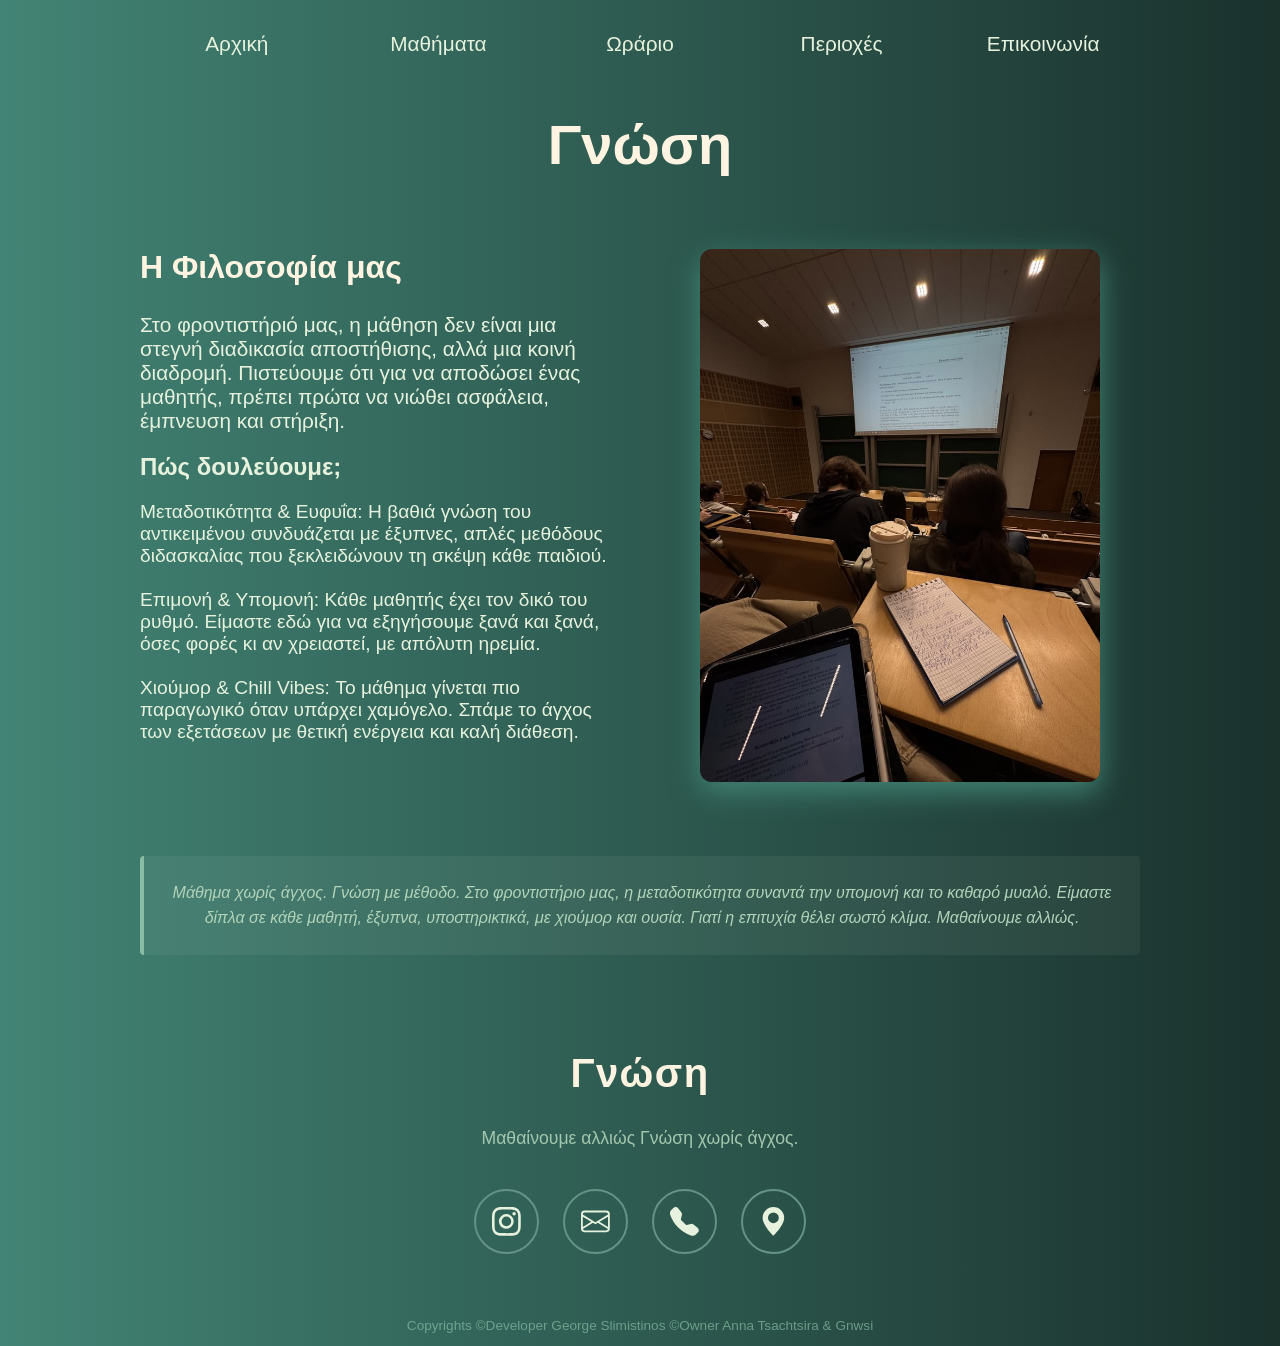
<file: index.html>
<!DOCTYPE html>
<html lang="gr en" xmlns="http://www.w3.org/1999/html">
<head>
    <meta content="width=device-width, initial-scale=1.0" name="viewport">
    <meta charset="UTF-8">
    <meta content="Φροντιστήριο «Γνώση» | Μαθαίνουμε αλλιώς, χωρίς άγχος! Δείτε το ωράριο, τα μαθήματα και επικοινωνήστε μαζί μας στο 698360730."
          name="description">
    <link href="/assets/images/wres_img.jpeg" rel="icon" type="image">
    <link href="/assets/images/wres_img.jpeg" rel="apple-touch-icon" type="image"/>
    <title>Γνώση</title>
    <link href="assets/CSS/mainCSS.css" rel="stylesheet">
    <link href="assets/CSS/navbar.css" rel="stylesheet">
    <link href="assets/CSS/header.css" rel="stylesheet">
    <link href="assets/CSS/footer.css" rel="stylesheet">
</head>
<body>

<!--TODO 1-->
<div id="main_container-navbar">
    <div class="navbar-items">
        <a class="navbar-links" href="index.html">Αρχική</a>
    </div>
    <div class="navbar-items">
        <a class="navbar-links" href="assets/pages/mathimata.html">Μαθήματα</a>
    </div>
    <div class="navbar-items">
        <a class="navbar-links" href="assets/pages/ores.html">Ωράριο</a>
    </div>
    <div class="navbar-items">
        <a class="navbar-links" href="assets/pages/evroskalijis.html">Περιοχές</a>
    </div>
    <div class="navbar-items">
        <a class="navbar-links" href="assets/pages/contact.html">Επικοινωνία</a>
    </div>
</div>
<!--TODO 2-->
<div id="main_container-Header">
    <div id="header-name-front">
        <h1>Γνώση</h1>
    </div>
    <div id="header_howWeWork-text">
        <h2>Η Φιλοσοφία μας</h2>
        <p class="intro-text">
            Στο φροντιστήριό μας, η μάθηση δεν είναι μια στεγνή διαδικασία αποστήθισης, αλλά μια κοινή διαδρομή.
            Πιστεύουμε ότι για να αποδώσει ένας μαθητής, πρέπει πρώτα να νιώθει ασφάλεια, έμπνευση και στήριξη.
        </p>
        <strong class="intro_text_secondary-strong">Πώς δουλεύουμε;</strong>
        <p class="intro_text_secondary-p">
            Μεταδοτικότητα & Ευφυΐα: Η βαθιά γνώση του αντικειμένου συνδυάζεται με
            έξυπνες, απλές μεθόδους διδασκαλίας
            που ξεκλειδώνουν τη σκέψη κάθε παιδιού. <br> <br>

            Επιμονή & Υπομονή: Κάθε μαθητής έχει τον δικό του ρυθμό. Είμαστε εδώ για να εξηγήσουμε ξανά και ξανά, όσες
            φορές κι αν χρειαστεί, με απόλυτη ηρεμία. <br> <br>

            Χιούμορ & Chill Vibes: Το μάθημα γίνεται πιο παραγωγικό όταν υπάρχει χαμόγελο. Σπάμε το άγχος των εξετάσεων
            με θετική ενέργεια και καλή διάθεση. <br> <br>
        </p>
    </div>
    <div id="header-img">
        <img alt="school_img" id="header_howWeWork-img" src="./assets/images/school_img1.jpeg">
    </div>
    <div id="small_text">
        <p class="small_text-p">Μάθημα χωρίς άγχος. Γνώση με μέθοδο.
            Στο φροντιστήριο μας, η μεταδοτικότητα συναντά την υπομονή και το καθαρό μυαλό.
            Είμαστε δίπλα σε κάθε μαθητή, έξυπνα, υποστηρικτικά, με χιούμορ και ουσία.
            Γιατί η επιτυχία θέλει σωστό κλίμα. Μαθαίνουμε αλλιώς.
        </p>
    </div>
</div>
<!--todo 9-->
<footer>
    <div id="footer-main-cont">
        <div class="main-style-footer-elements" id="footer-name">
            <h1 id="footer-name-h1">Γνώση</h1>
        </div>
        <div class="main-style-footer-elements" id="footer-slogan">
            <h3 id="footer-slogan-h3">Μαθαίνουμε αλλιώς Γνώση χωρίς άγχος.</h3>
        </div>
        <div class="main-style-footer-elements" id="footer-social_media">
            <ul class="footer-social-media-ul">
                <li class="footer-social-media-li" data-tooltip="gnwsi.2023">
                    <a aria-label="Instagram" class="footer-social-media-a"
                       href="https://www.instagram.com/gnwsi.2023?igsh=bGYwMDJ4MHYwM2Ru">
                        <svg class="bi bi-instagram footer-social-media-svg" fill="currentColor" height="16"
                             viewBox="0 0 16 16"
                             width="16" xmlns="http://www.w3.org/2000/svg">
                            <path d="M8 0C5.829 0 5.556.01 4.703.048 3.85.088 3.269.222 2.76.42a3.9 3.9 0 0 0-1.417.923A3.9 3.9 0 0 0 .42 2.76C.222 3.268.087 3.85.048 4.7.01 5.555 0 5.827 0 8.001c0 2.172.01 2.444.048 3.297.04.852.174 1.433.372 1.942.205.526.478.972.923 1.417.444.445.89.719 1.416.923.51.198 1.09.333 1.942.372C5.555 15.99 5.827 16 8 16s2.444-.01 3.298-.048c.851-.04 1.434-.174 1.943-.372a3.9 3.9 0 0 0 1.416-.923c.445-.445.718-.891.923-1.417.197-.509.332-1.09.372-1.942C15.99 10.445 16 10.173 16 8s-.01-2.445-.048-3.299c-.04-.851-.175-1.433-.372-1.941a3.9 3.9 0 0 0-.923-1.417A3.9 3.9 0 0 0 13.24.42c-.51-.198-1.092-.333-1.943-.372C10.443.01 10.172 0 7.998 0zm-.717 1.442h.718c2.136 0 2.389.007 3.232.046.78.035 1.204.166 1.486.275.373.145.64.319.92.599s.453.546.598.92c.11.281.24.705.275 1.485.039.843.047 1.096.047 3.231s-.008 2.389-.047 3.232c-.035.78-.166 1.203-.275 1.485a2.5 2.5 0 0 1-.599.919c-.28.28-.546.453-.92.598-.28.11-.704.24-1.485.276-.843.038-1.096.047-3.232.047s-2.39-.009-3.233-.047c-.78-.036-1.203-.166-1.485-.276a2.5 2.5 0 0 1-.92-.598 2.5 2.5 0 0 1-.6-.92c-.109-.281-.24-.705-.275-1.485-.038-.843-.046-1.096-.046-3.233s.008-2.388.046-3.231c.036-.78.166-1.204.276-1.486.145-.373.319-.64.599-.92s.546-.453.92-.598c.282-.11.705-.24 1.485-.276.738-.034 1.024-.044 2.515-.045zm4.988 1.328a.96.96 0 1 0 0 1.92.96.96 0 0 0 0-1.92m-4.27 1.122a4.109 4.109 0 1 0 0 8.217 4.109 4.109 0 0 0 0-8.217m0 1.441a2.667 2.667 0 1 1 0 5.334 2.667 2.667 0 0 1 0-5.334"/>
                        </svg>
                    </a>
                </li>
                <li class="footer-social-media-li" data-tooltip="gnwsi.2023@gmail.com">
                    <a aria-label="email"
                       class="footer-social-media-a"
                       href="mailto:gnwsi.2023@gmail.com?subject=Ερώτηση για τις υπηρεσίες μας">
                        <svg class="bi bi-envelope footer-social-media-svg" fill="currentColor" height="16"
                             viewBox="0 0 16 16"
                             width="16" xmlns="http://www.w3.org/2000/svg">
                            <path d="M0 4a2 2 0 0 1 2-2h12a2 2 0 0 1 2 2v8a2 2 0 0 1-2 2H2a2 2 0 0 1-2-2zm2-1a1 1 0 0 0-1 1v.217l7 4.2 7-4.2V4a1 1 0 0 0-1-1zm13 2.383-4.708 2.825L15 11.105zm-.034 6.876-5.64-3.471L8 9.583l-1.326-.795-5.64 3.47A1 1 0 0 0 2 13h12a1 1 0 0 0 .966-.741M1 11.105l4.708-2.897L1 5.383z"/>
                        </svg>
                    </a>
                </li>
                <li class="footer-social-media-li" data-tooltip="698360730">
                    <a aria-label="phone" class="footer-social-media-a" href="tel:+30698360730">
                        <svg class="bi bi-telephone-fill footer-social-media-svg" fill="currentColor" height="16"
                             viewBox="0 0 16 16"
                             width="16" xmlns="http://www.w3.org/2000/svg">
                            <path d="M1.885.511a1.745 1.745 0 0 1 2.61.163L6.29 2.98c.329.423.445.974.315 1.494l-.547 2.19a.68.68 0 0 0 .178.643l2.457 2.457a.68.68 0 0 0 .644.178l2.189-.547a1.75 1.75 0 0 1 1.494.315l2.306 1.794c.829.645.905 1.87.163 2.611l-1.034 1.034c-.74.74-1.846 1.065-2.877.702a18.6 18.6 0 0 1-7.01-4.42 18.6 18.6 0 0 1-4.42-7.009c-.362-1.03-.037-2.137.703-2.877z"
                                  fill-rule="evenodd"/>
                        </svg>
                    </a>
                </li>

                <li class="footer-social-media-li" data-tooltip="Κορησός">
                    <a aria-label="location"
                       class="footer-social-media-a"
                       href="https://www.google.com/maps/place/40%C2%B030'13.9%22N+21%C2%B022'31.0%22E/@40.5038675,21.374356,18z/data=!3m1!4b1!4m12!1m7!3m6!1s0x1359fcfad39608a3:0x116da299715aecc!2zzpHOs86vzr_PhSDOk861z4nPgc6zzq_Ov8-FIDMsIE1hbmlha2kgNTIxIDAw!3b1!8m2!3d40.5025684!4d21.2487551!3m3!8m2!3d40.503866!4d21.37528?entry=ttu&g_ep=EgoyMDI2MDYyMy4wIKXMDSoASAFQAw%3D%3D">
                        <svg class="bi bi-geo-alt-fill footer-social-media-svg" fill="currentColor" height="16"
                             viewBox="0 0 16 16"
                             width="16" xmlns="http://www.w3.org/2000/svg">
                            <path d="M8 16s6-5.686 6-10A6 6 0 0 0 2 6c0 4.314 6 10 6 10m0-7a3 3 0 1 1 0-6 3 3 0 0 1 0 6"/>
                        </svg>
                    </a>
                </li>

            </ul>
        </div>
        <div class="main-style-footer-elements" id="footer-copyright">
            <p>
                Copyrights ©Developer George Slimistinos ©Owner Anna Tsachtsira & Gnwsi
            </p>
        </div>
    </div>
</footer>
<script src="mainJS.js"></script>
</body>
</html>
</file>
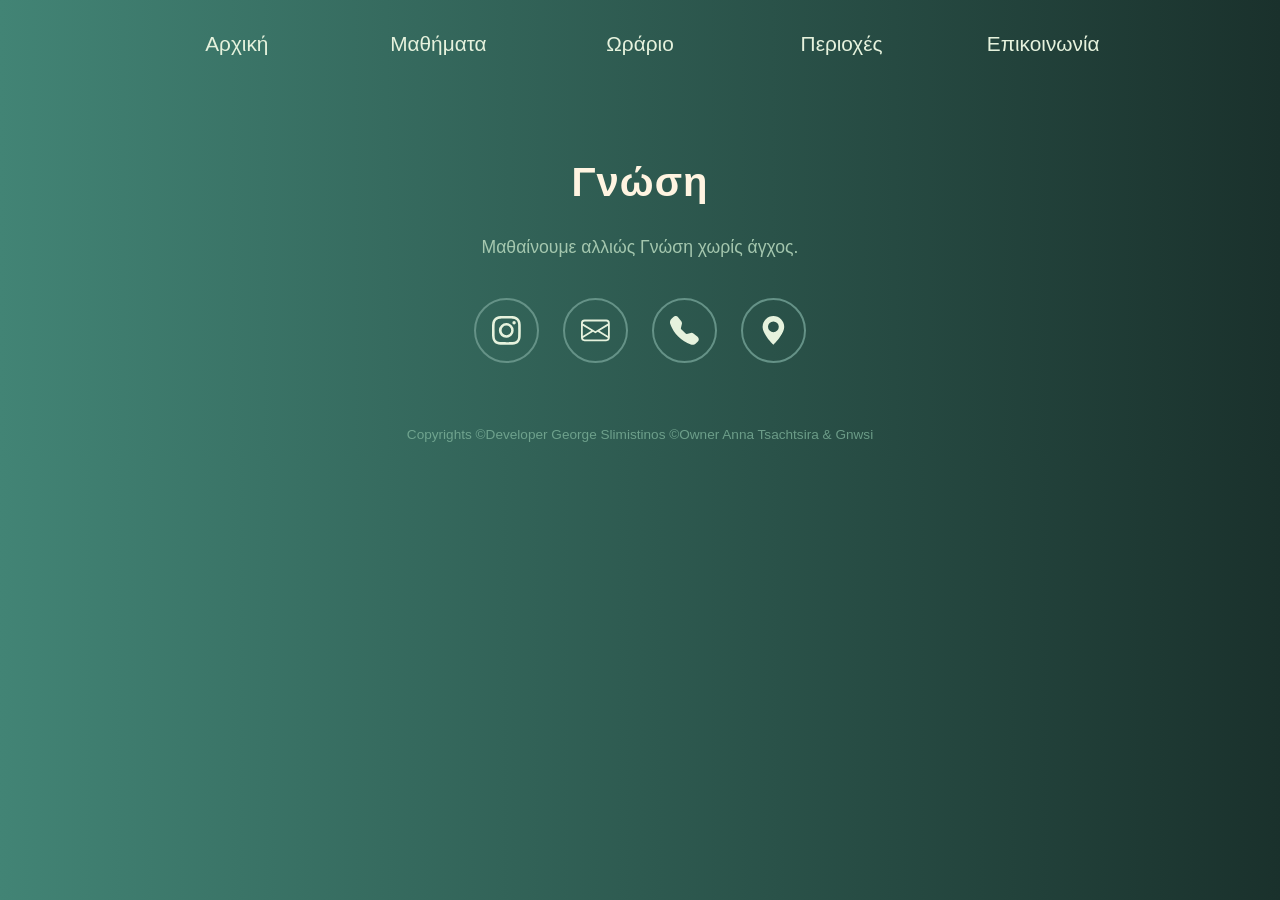
<file: contact.html>
<!DOCTYPE html>
<html lang="gr en" xmlns="http://www.w3.org/1999/html">
<head>
    <meta name="viewport" content="width=device-width, initial-scale=1.0">
    <meta charset="UTF-8">
    <title>Title</title>
    <link rel="stylesheet" href="mainCSS.css">
    <link rel="stylesheet" href="navbar.css">
    <link rel="stylesheet" href="footer.css">
</head>
<body>

<!--TODO 1-->
<div id="main_container-navbar">
    <div class="navbar-items">
        <a class="navbar-links" href="index.html">Αρχική</a>
    </div>
    <div class="navbar-items">
        <a class="navbar-links" href="mathimata.html">Μαθήματα</a>
    </div>
    <div class="navbar-items">
        <a class="navbar-links" href="ores.html">Ωράριο</a>
    </div>
    <div class="navbar-items">
        <a class="navbar-links" href="evros%20kalijis.html">Περιοχές</a>
    </div>
    <div class="navbar-items">
        <a class="navbar-links" href="contact.html">Επικοινωνία</a>
    </div>
</div>
<footer>
    <div id="footer-main-cont">
        <div class="main-style-footer-elements" id="footer-name">
            <h1 id="footer-name-h1">Γνώση</h1>
        </div>
        <div class="main-style-footer-elements" id="footer-slogan">
            <h3 id="footer-slogan-h3">Μαθαίνουμε αλλιώς Γνώση χωρίς άγχος.</h3>
        </div>
        <div class="main-style-footer-elements" id="footer-social_media">
            <ul class="footer-social-media-ul">
                <li class="footer-social-media-li" data-tooltip="gnwsi.2023">
                    <a class="footer-social-media-a" href="https://www.instagram.com/gnwsi.2023?igsh=bGYwMDJ4MHYwM2Ru"
                       aria-label="Instagram">
                        <svg xmlns="http://www.w3.org/2000/svg" width="16" height="16" fill="currentColor"
                             class="bi bi-instagram footer-social-media-svg" viewBox="0 0 16 16">
                            <path d="M8 0C5.829 0 5.556.01 4.703.048 3.85.088 3.269.222 2.76.42a3.9 3.9 0 0 0-1.417.923A3.9 3.9 0 0 0 .42 2.76C.222 3.268.087 3.85.048 4.7.01 5.555 0 5.827 0 8.001c0 2.172.01 2.444.048 3.297.04.852.174 1.433.372 1.942.205.526.478.972.923 1.417.444.445.89.719 1.416.923.51.198 1.09.333 1.942.372C5.555 15.99 5.827 16 8 16s2.444-.01 3.298-.048c.851-.04 1.434-.174 1.943-.372a3.9 3.9 0 0 0 1.416-.923c.445-.445.718-.891.923-1.417.197-.509.332-1.09.372-1.942C15.99 10.445 16 10.173 16 8s-.01-2.445-.048-3.299c-.04-.851-.175-1.433-.372-1.941a3.9 3.9 0 0 0-.923-1.417A3.9 3.9 0 0 0 13.24.42c-.51-.198-1.092-.333-1.943-.372C10.443.01 10.172 0 7.998 0zm-.717 1.442h.718c2.136 0 2.389.007 3.232.046.78.035 1.204.166 1.486.275.373.145.64.319.92.599s.453.546.598.92c.11.281.24.705.275 1.485.039.843.047 1.096.047 3.231s-.008 2.389-.047 3.232c-.035.78-.166 1.203-.275 1.485a2.5 2.5 0 0 1-.599.919c-.28.28-.546.453-.92.598-.28.11-.704.24-1.485.276-.843.038-1.096.047-3.232.047s-2.39-.009-3.233-.047c-.78-.036-1.203-.166-1.485-.276a2.5 2.5 0 0 1-.92-.598 2.5 2.5 0 0 1-.6-.92c-.109-.281-.24-.705-.275-1.485-.038-.843-.046-1.096-.046-3.233s.008-2.388.046-3.231c.036-.78.166-1.204.276-1.486.145-.373.319-.64.599-.92s.546-.453.92-.598c.282-.11.705-.24 1.485-.276.738-.034 1.024-.044 2.515-.045zm4.988 1.328a.96.96 0 1 0 0 1.92.96.96 0 0 0 0-1.92m-4.27 1.122a4.109 4.109 0 1 0 0 8.217 4.109 4.109 0 0 0 0-8.217m0 1.441a2.667 2.667 0 1 1 0 5.334 2.667 2.667 0 0 1 0-5.334"/>
                        </svg>
                    </a>
                </li>
                <li class="footer-social-media-li" data-tooltip="gnwsi.2023@gmail.com">
                    <a class="footer-social-media-a"
                       href="mailto:gnwsi.2023@gmail.com?subject=Ερώτηση για τις υπηρεσίες μας" aria-label="email">
                        <svg xmlns="http://www.w3.org/2000/svg" width="16" height="16" fill="currentColor"
                             class="bi bi-envelope footer-social-media-svg" viewBox="0 0 16 16">
                            <path d="M0 4a2 2 0 0 1 2-2h12a2 2 0 0 1 2 2v8a2 2 0 0 1-2 2H2a2 2 0 0 1-2-2zm2-1a1 1 0 0 0-1 1v.217l7 4.2 7-4.2V4a1 1 0 0 0-1-1zm13 2.383-4.708 2.825L15 11.105zm-.034 6.876-5.64-3.471L8 9.583l-1.326-.795-5.64 3.47A1 1 0 0 0 2 13h12a1 1 0 0 0 .966-.741M1 11.105l4.708-2.897L1 5.383z"/>
                        </svg>
                    </a>
                </li>
                <li class="footer-social-media-li" data-tooltip="698360730">
                    <a class="footer-social-media-a" href="tel:+30698360730" aria-label="phone">
                        <svg xmlns="http://www.w3.org/2000/svg" width="16" height="16" fill="currentColor"
                             class="bi bi-telephone-fill footer-social-media-svg" viewBox="0 0 16 16">
                            <path fill-rule="evenodd"
                                  d="M1.885.511a1.745 1.745 0 0 1 2.61.163L6.29 2.98c.329.423.445.974.315 1.494l-.547 2.19a.68.68 0 0 0 .178.643l2.457 2.457a.68.68 0 0 0 .644.178l2.189-.547a1.75 1.75 0 0 1 1.494.315l2.306 1.794c.829.645.905 1.87.163 2.611l-1.034 1.034c-.74.74-1.846 1.065-2.877.702a18.6 18.6 0 0 1-7.01-4.42 18.6 18.6 0 0 1-4.42-7.009c-.362-1.03-.037-2.137.703-2.877z"/>
                        </svg>
                    </a>
                </li>

                <li class="footer-social-media-li" data-tooltip="Κορησός">
                    <a class="footer-social-media-a"
                       href="https://www.google.com/maps/place/40%C2%B030'13.9%22N+21%C2%B022'31.0%22E/@40.5038675,21.374356,18z/data=!3m1!4b1!4m12!1m7!3m6!1s0x1359fcfad39608a3:0x116da299715aecc!2zzpHOs86vzr_PhSDOk861z4nPgc6zzq_Ov8-FIDMsIE1hbmlha2kgNTIxIDAw!3b1!8m2!3d40.5025684!4d21.2487551!3m3!8m2!3d40.503866!4d21.37528?entry=ttu&g_ep=EgoyMDI2MDYyMy4wIKXMDSoASAFQAw%3D%3D"
                       aria-label="location">
                        <svg xmlns="http://www.w3.org/2000/svg" width="16" height="16" fill="currentColor"
                             class="bi bi-geo-alt-fill footer-social-media-svg" viewBox="0 0 16 16">
                            <path d="M8 16s6-5.686 6-10A6 6 0 0 0 2 6c0 4.314 6 10 6 10m0-7a3 3 0 1 1 0-6 3 3 0 0 1 0 6"/>
                        </svg>
                    </a>
                </li>

            </ul>
        </div>
        <div class="main-style-footer-elements" id="footer-copyright">
            <p>
                Copyrights ©Developer George Slimistinos ©Owner Anna Tsachtsira & Gnwsi
            </p>
        </div>
    </div>
</footer>
</body>
</html>
</file>
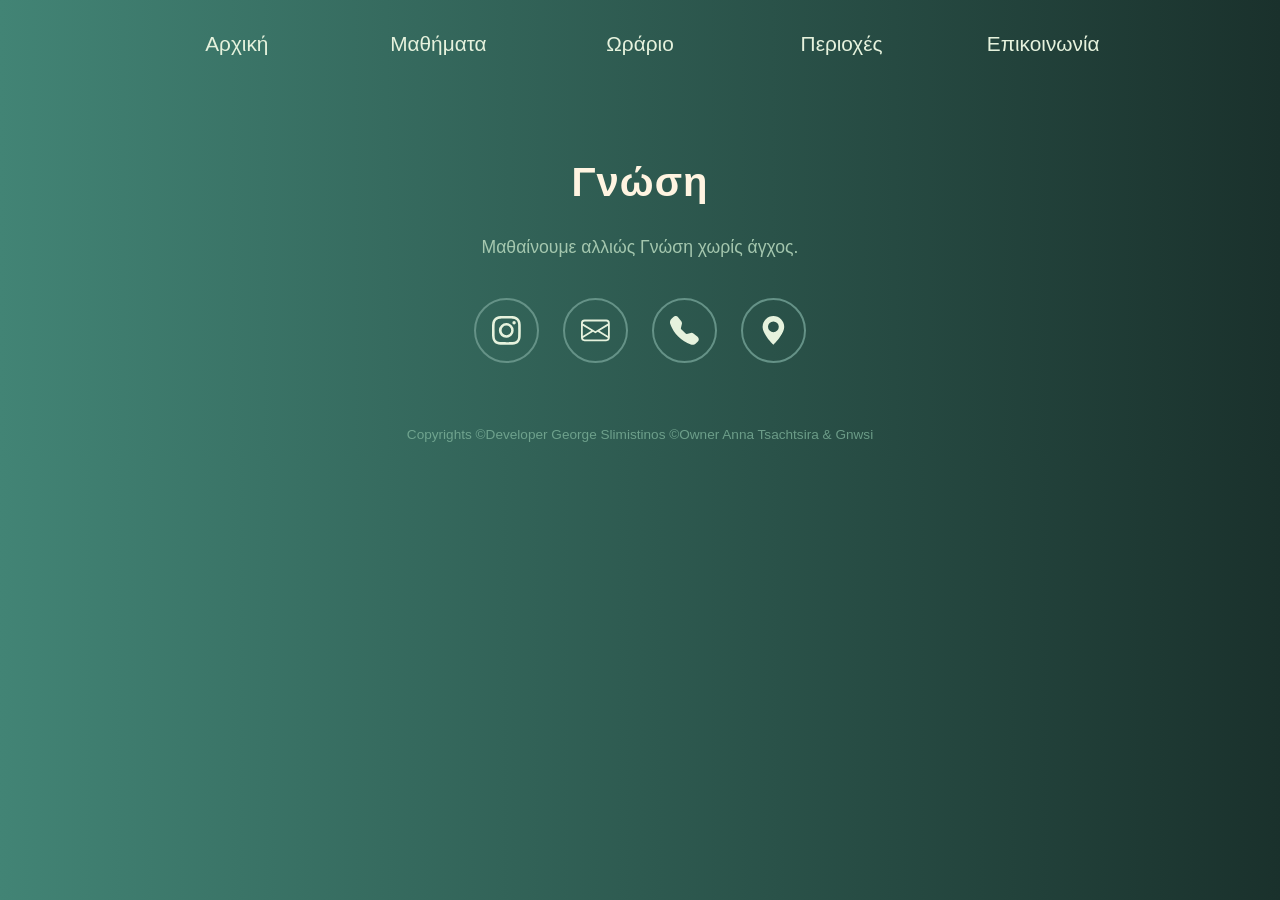
<file: evros kalijis.html>
<!DOCTYPE html>
<html lang="gr en" xmlns="http://www.w3.org/1999/html">
<head>
    <meta name="viewport" content="width=device-width, initial-scale=1.0">
    <meta charset="UTF-8">
    <title>Title</title>
    <link rel="stylesheet" href="mainCSS.css">
    <link rel="stylesheet" href="navbar.css">
    <link rel="stylesheet" href="footer.css">
</head>
<body>
<!--TODO 1-->
<div id="main_container-navbar">
    <div class="navbar-items">
        <a class="navbar-links" href="index.html">Αρχική</a>
    </div>
    <div class="navbar-items">
        <a class="navbar-links" href="mathimata.html">Μαθήματα</a>
    </div>
    <div class="navbar-items">
        <a class="navbar-links" href="ores.html">Ωράριο</a>
    </div>
    <div class="navbar-items">
        <a class="navbar-links" href="evros%20kalijis.html">Περιοχές</a>
    </div>
    <div class="navbar-items">
        <a class="navbar-links" href="contact.html">Επικοινωνία</a>
    </div>
</div>
<footer>
    <div id="footer-main-cont">
        <div class="main-style-footer-elements" id="footer-name">
            <h1 id="footer-name-h1">Γνώση</h1>
        </div>
        <div class="main-style-footer-elements" id="footer-slogan">
            <h3 id="footer-slogan-h3">Μαθαίνουμε αλλιώς Γνώση χωρίς άγχος.</h3>
        </div>
        <div class="main-style-footer-elements" id="footer-social_media">
            <ul class="footer-social-media-ul">
                <li class="footer-social-media-li" data-tooltip="gnwsi.2023">
                    <a class="footer-social-media-a" href="https://www.instagram.com/gnwsi.2023?igsh=bGYwMDJ4MHYwM2Ru"
                       aria-label="Instagram">
                        <svg xmlns="http://www.w3.org/2000/svg" width="16" height="16" fill="currentColor"
                             class="bi bi-instagram footer-social-media-svg" viewBox="0 0 16 16">
                            <path d="M8 0C5.829 0 5.556.01 4.703.048 3.85.088 3.269.222 2.76.42a3.9 3.9 0 0 0-1.417.923A3.9 3.9 0 0 0 .42 2.76C.222 3.268.087 3.85.048 4.7.01 5.555 0 5.827 0 8.001c0 2.172.01 2.444.048 3.297.04.852.174 1.433.372 1.942.205.526.478.972.923 1.417.444.445.89.719 1.416.923.51.198 1.09.333 1.942.372C5.555 15.99 5.827 16 8 16s2.444-.01 3.298-.048c.851-.04 1.434-.174 1.943-.372a3.9 3.9 0 0 0 1.416-.923c.445-.445.718-.891.923-1.417.197-.509.332-1.09.372-1.942C15.99 10.445 16 10.173 16 8s-.01-2.445-.048-3.299c-.04-.851-.175-1.433-.372-1.941a3.9 3.9 0 0 0-.923-1.417A3.9 3.9 0 0 0 13.24.42c-.51-.198-1.092-.333-1.943-.372C10.443.01 10.172 0 7.998 0zm-.717 1.442h.718c2.136 0 2.389.007 3.232.046.78.035 1.204.166 1.486.275.373.145.64.319.92.599s.453.546.598.92c.11.281.24.705.275 1.485.039.843.047 1.096.047 3.231s-.008 2.389-.047 3.232c-.035.78-.166 1.203-.275 1.485a2.5 2.5 0 0 1-.599.919c-.28.28-.546.453-.92.598-.28.11-.704.24-1.485.276-.843.038-1.096.047-3.232.047s-2.39-.009-3.233-.047c-.78-.036-1.203-.166-1.485-.276a2.5 2.5 0 0 1-.92-.598 2.5 2.5 0 0 1-.6-.92c-.109-.281-.24-.705-.275-1.485-.038-.843-.046-1.096-.046-3.233s.008-2.388.046-3.231c.036-.78.166-1.204.276-1.486.145-.373.319-.64.599-.92s.546-.453.92-.598c.282-.11.705-.24 1.485-.276.738-.034 1.024-.044 2.515-.045zm4.988 1.328a.96.96 0 1 0 0 1.92.96.96 0 0 0 0-1.92m-4.27 1.122a4.109 4.109 0 1 0 0 8.217 4.109 4.109 0 0 0 0-8.217m0 1.441a2.667 2.667 0 1 1 0 5.334 2.667 2.667 0 0 1 0-5.334"/>
                        </svg>
                    </a>
                </li>
                <li class="footer-social-media-li" data-tooltip="gnwsi.2023@gmail.com">
                    <a class="footer-social-media-a"
                       href="mailto:gnwsi.2023@gmail.com?subject=Ερώτηση για τις υπηρεσίες μας" aria-label="email">
                        <svg xmlns="http://www.w3.org/2000/svg" width="16" height="16" fill="currentColor"
                             class="bi bi-envelope footer-social-media-svg" viewBox="0 0 16 16">
                            <path d="M0 4a2 2 0 0 1 2-2h12a2 2 0 0 1 2 2v8a2 2 0 0 1-2 2H2a2 2 0 0 1-2-2zm2-1a1 1 0 0 0-1 1v.217l7 4.2 7-4.2V4a1 1 0 0 0-1-1zm13 2.383-4.708 2.825L15 11.105zm-.034 6.876-5.64-3.471L8 9.583l-1.326-.795-5.64 3.47A1 1 0 0 0 2 13h12a1 1 0 0 0 .966-.741M1 11.105l4.708-2.897L1 5.383z"/>
                        </svg>
                    </a>
                </li>
                <li class="footer-social-media-li" data-tooltip="698360730">
                    <a class="footer-social-media-a" href="tel:+30698360730" aria-label="phone">
                        <svg xmlns="http://www.w3.org/2000/svg" width="16" height="16" fill="currentColor"
                             class="bi bi-telephone-fill footer-social-media-svg" viewBox="0 0 16 16">
                            <path fill-rule="evenodd"
                                  d="M1.885.511a1.745 1.745 0 0 1 2.61.163L6.29 2.98c.329.423.445.974.315 1.494l-.547 2.19a.68.68 0 0 0 .178.643l2.457 2.457a.68.68 0 0 0 .644.178l2.189-.547a1.75 1.75 0 0 1 1.494.315l2.306 1.794c.829.645.905 1.87.163 2.611l-1.034 1.034c-.74.74-1.846 1.065-2.877.702a18.6 18.6 0 0 1-7.01-4.42 18.6 18.6 0 0 1-4.42-7.009c-.362-1.03-.037-2.137.703-2.877z"/>
                        </svg>
                    </a>
                </li>

                <li class="footer-social-media-li" data-tooltip="Κορησός">
                    <a class="footer-social-media-a"
                       href="https://www.google.com/maps/place/40%C2%B030'13.9%22N+21%C2%B022'31.0%22E/@40.5038675,21.374356,18z/data=!3m1!4b1!4m12!1m7!3m6!1s0x1359fcfad39608a3:0x116da299715aecc!2zzpHOs86vzr_PhSDOk861z4nPgc6zzq_Ov8-FIDMsIE1hbmlha2kgNTIxIDAw!3b1!8m2!3d40.5025684!4d21.2487551!3m3!8m2!3d40.503866!4d21.37528?entry=ttu&g_ep=EgoyMDI2MDYyMy4wIKXMDSoASAFQAw%3D%3D"
                       aria-label="location">
                        <svg xmlns="http://www.w3.org/2000/svg" width="16" height="16" fill="currentColor"
                             class="bi bi-geo-alt-fill footer-social-media-svg" viewBox="0 0 16 16">
                            <path d="M8 16s6-5.686 6-10A6 6 0 0 0 2 6c0 4.314 6 10 6 10m0-7a3 3 0 1 1 0-6 3 3 0 0 1 0 6"/>
                        </svg>
                    </a>
                </li>

            </ul>
        </div>
        <div class="main-style-footer-elements" id="footer-copyright">
            <p>
                Copyrights ©Developer George Slimistinos ©Owner Anna Tsachtsira & Gnwsi
            </p>
        </div>
    </div>
</footer>
</body>
</html>
</file>
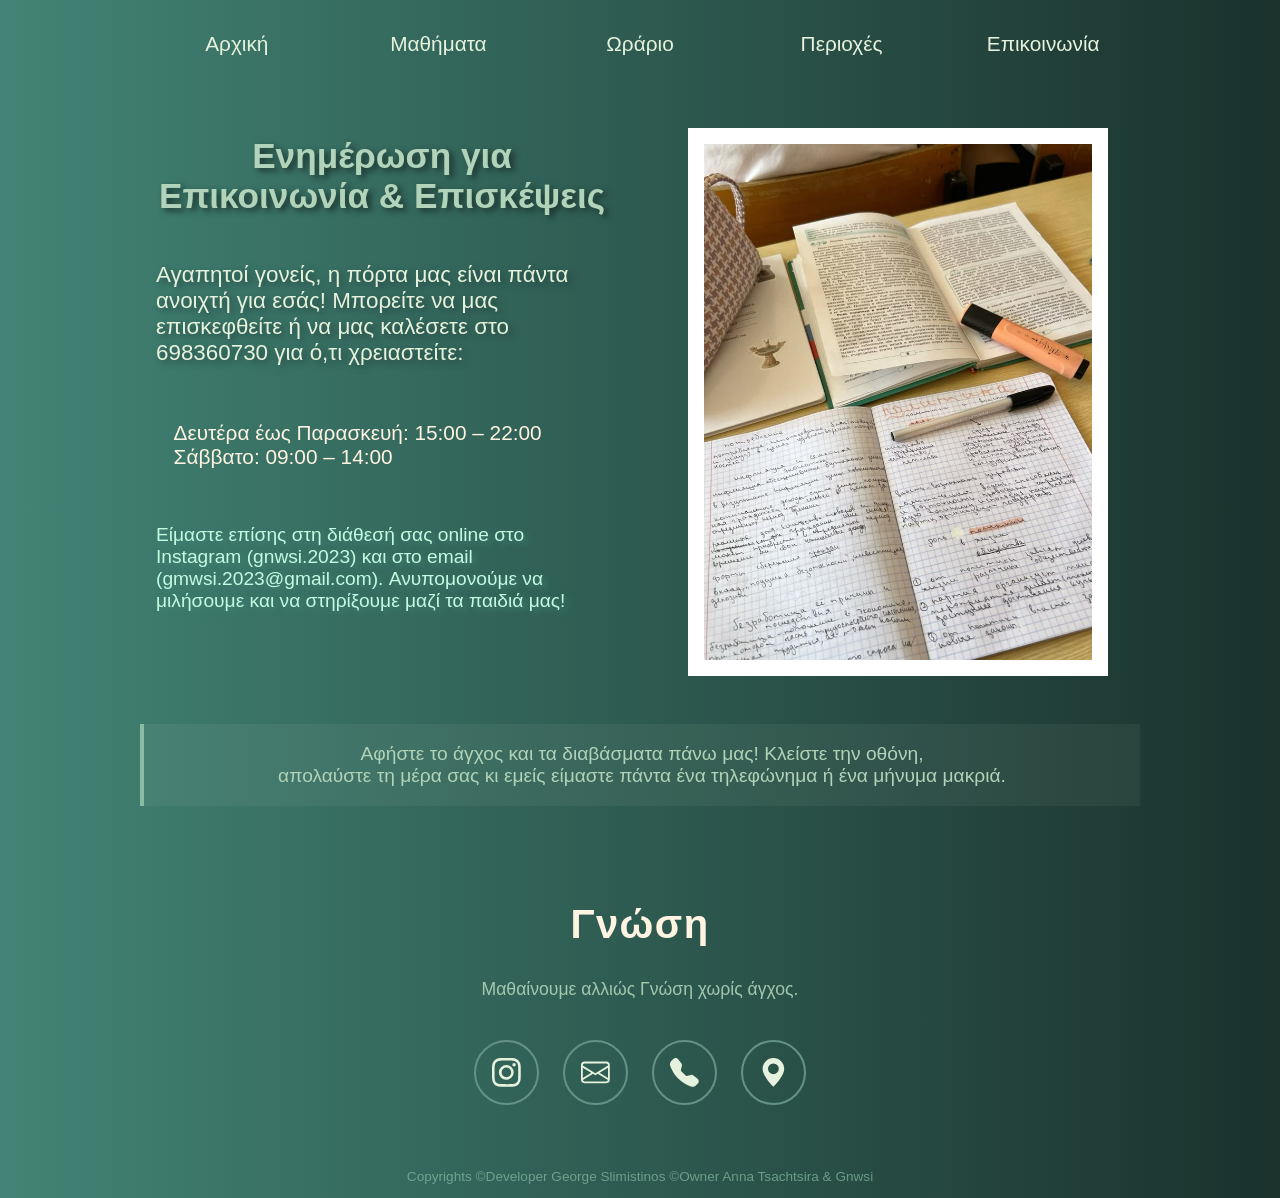
<file: assets/pages/contact.html>
<!DOCTYPE html>
<html lang="gr en" xmlns="http://www.w3.org/1999/html">
<head>
    <meta content="width=device-width, initial-scale=1.0" name="viewport">
    <meta charset="UTF-8">
    <link href="../images/wres_img.jpeg" rel="icon" type="image">
    <link href="../images/wres_img.jpeg" rel="apple-touch-icon" type="image"/>
    <title>Γνώση</title>
    <link href="../CSS/mainCSS.css" rel="stylesheet">
    <link href="../CSS/navbar.css" rel="stylesheet">
    <link href="../CSS/contactCSS.css" rel="stylesheet">
    <link href="../CSS/footer.css" rel="stylesheet">
</head>
<body>

<!--TODO 1-->
<div id="main_container-navbar">
    <div class="navbar-items">
        <a class="navbar-links" href="../../index.html">Αρχική</a>
    </div>
    <div class="navbar-items">
        <a class="navbar-links" href="mathimata.html">Μαθήματα</a>
    </div>
    <div class="navbar-items">
        <a class="navbar-links" href="ores.html">Ωράριο</a>
    </div>
    <div class="navbar-items">
        <a class="navbar-links" href="evroskalijis.html">Περιοχές</a>
    </div>
    <div class="navbar-items">
        <a class="navbar-links" href="contact.html">Επικοινωνία</a>
    </div>
</div>

<!--todo 8-->
<div id="main_container-contact">
    <div id="cont-p1-contact">
        <h1 id="h1-p1-contact">Ενημέρωση για Επικοινωνία & Επισκέψεις</h1>
        <p id="pElement1-p1-contact">Αγαπητοί γονείς, η πόρτα μας είναι πάντα ανοιχτή για εσάς! Μπορείτε να μας
            επισκεφθείτε ή να μας καλέσετε στο 698360730 για ό,τι χρειαστείτε:
        </p>
        <ul id="ul-p1-contact">
            <li class="il-p1-contact">Δευτέρα έως Παρασκευή: 15:00 – 22:00</li>
            <li class="il-p1-contact">Σάββατο: 09:00 – 14:00</li>
        </ul>
        <p id="pElement2-p1-contact">Είμαστε επίσης στη διάθεσή σας online στο Instagram (gnwsi.2023) και στο email
            (gmwsi.2023@gmail.com). Ανυπομονούμε να μιλήσουμε και να στηρίξουμε μαζί τα παιδιά μας!</p>
    </div>
    <div id="cont-img-contact">
        <img alt="a photo of a study place " id="img-contact" src="../images/contact_img.jpeg">
    </div>
    <div id="cont-p2-contact">
        <p id="p2-pElement-contact">
            Αφήστε το άγχος και τα διαβάσματα πάνω μας! Κλείστε την οθόνη,
            <br>
            απολαύστε τη μέρα σας κι εμείς είμαστε πάντα
            ένα τηλεφώνημα ή ένα μήνυμα μακριά.
        </p>
    </div>
</div>

<footer>
    <div id="footer-main-cont">
        <div class="main-style-footer-elements" id="footer-name">
            <h1 id="footer-name-h1">Γνώση</h1>
        </div>
        <div class="main-style-footer-elements" id="footer-slogan">
            <h3 id="footer-slogan-h3">Μαθαίνουμε αλλιώς Γνώση χωρίς άγχος.</h3>
        </div>
        <div class="main-style-footer-elements" id="footer-social_media">
            <ul class="footer-social-media-ul">
                <li class="footer-social-media-li" data-tooltip="gnwsi.2023">
                    <a aria-label="Instagram" class="footer-social-media-a"
                       href="https://www.instagram.com/gnwsi.2023?igsh=bGYwMDJ4MHYwM2Ru">
                        <svg class="bi bi-instagram footer-social-media-svg" fill="currentColor" height="16"
                             viewBox="0 0 16 16"
                             width="16" xmlns="http://www.w3.org/2000/svg">
                            <path d="M8 0C5.829 0 5.556.01 4.703.048 3.85.088 3.269.222 2.76.42a3.9 3.9 0 0 0-1.417.923A3.9 3.9 0 0 0 .42 2.76C.222 3.268.087 3.85.048 4.7.01 5.555 0 5.827 0 8.001c0 2.172.01 2.444.048 3.297.04.852.174 1.433.372 1.942.205.526.478.972.923 1.417.444.445.89.719 1.416.923.51.198 1.09.333 1.942.372C5.555 15.99 5.827 16 8 16s2.444-.01 3.298-.048c.851-.04 1.434-.174 1.943-.372a3.9 3.9 0 0 0 1.416-.923c.445-.445.718-.891.923-1.417.197-.509.332-1.09.372-1.942C15.99 10.445 16 10.173 16 8s-.01-2.445-.048-3.299c-.04-.851-.175-1.433-.372-1.941a3.9 3.9 0 0 0-.923-1.417A3.9 3.9 0 0 0 13.24.42c-.51-.198-1.092-.333-1.943-.372C10.443.01 10.172 0 7.998 0zm-.717 1.442h.718c2.136 0 2.389.007 3.232.046.78.035 1.204.166 1.486.275.373.145.64.319.92.599s.453.546.598.92c.11.281.24.705.275 1.485.039.843.047 1.096.047 3.231s-.008 2.389-.047 3.232c-.035.78-.166 1.203-.275 1.485a2.5 2.5 0 0 1-.599.919c-.28.28-.546.453-.92.598-.28.11-.704.24-1.485.276-.843.038-1.096.047-3.232.047s-2.39-.009-3.233-.047c-.78-.036-1.203-.166-1.485-.276a2.5 2.5 0 0 1-.92-.598 2.5 2.5 0 0 1-.6-.92c-.109-.281-.24-.705-.275-1.485-.038-.843-.046-1.096-.046-3.233s.008-2.388.046-3.231c.036-.78.166-1.204.276-1.486.145-.373.319-.64.599-.92s.546-.453.92-.598c.282-.11.705-.24 1.485-.276.738-.034 1.024-.044 2.515-.045zm4.988 1.328a.96.96 0 1 0 0 1.92.96.96 0 0 0 0-1.92m-4.27 1.122a4.109 4.109 0 1 0 0 8.217 4.109 4.109 0 0 0 0-8.217m0 1.441a2.667 2.667 0 1 1 0 5.334 2.667 2.667 0 0 1 0-5.334"/>
                        </svg>
                    </a>
                </li>
                <li class="footer-social-media-li" data-tooltip="gnwsi.2023@gmail.com">
                    <a aria-label="email"
                       class="footer-social-media-a"
                       href="mailto:gnwsi.2023@gmail.com?subject=Ερώτηση για τις υπηρεσίες μας">
                        <svg class="bi bi-envelope footer-social-media-svg" fill="currentColor" height="16"
                             viewBox="0 0 16 16"
                             width="16" xmlns="http://www.w3.org/2000/svg">
                            <path d="M0 4a2 2 0 0 1 2-2h12a2 2 0 0 1 2 2v8a2 2 0 0 1-2 2H2a2 2 0 0 1-2-2zm2-1a1 1 0 0 0-1 1v.217l7 4.2 7-4.2V4a1 1 0 0 0-1-1zm13 2.383-4.708 2.825L15 11.105zm-.034 6.876-5.64-3.471L8 9.583l-1.326-.795-5.64 3.47A1 1 0 0 0 2 13h12a1 1 0 0 0 .966-.741M1 11.105l4.708-2.897L1 5.383z"/>
                        </svg>
                    </a>
                </li>
                <li class="footer-social-media-li" data-tooltip="698360730">
                    <a aria-label="phone" class="footer-social-media-a" href="tel:+30698360730">
                        <svg class="bi bi-telephone-fill footer-social-media-svg" fill="currentColor" height="16"
                             viewBox="0 0 16 16"
                             width="16" xmlns="http://www.w3.org/2000/svg">
                            <path d="M1.885.511a1.745 1.745 0 0 1 2.61.163L6.29 2.98c.329.423.445.974.315 1.494l-.547 2.19a.68.68 0 0 0 .178.643l2.457 2.457a.68.68 0 0 0 .644.178l2.189-.547a1.75 1.75 0 0 1 1.494.315l2.306 1.794c.829.645.905 1.87.163 2.611l-1.034 1.034c-.74.74-1.846 1.065-2.877.702a18.6 18.6 0 0 1-7.01-4.42 18.6 18.6 0 0 1-4.42-7.009c-.362-1.03-.037-2.137.703-2.877z"
                                  fill-rule="evenodd"/>
                        </svg>
                    </a>
                </li>

                <li class="footer-social-media-li" data-tooltip="Κορησός">
                    <a aria-label="location"
                       class="footer-social-media-a"
                       href="https://www.google.com/maps/place/40%C2%B030'13.9%22N+21%C2%B022'31.0%22E/@40.5038675,21.374356,18z/data=!3m1!4b1!4m12!1m7!3m6!1s0x1359fcfad39608a3:0x116da299715aecc!2zzpHOs86vzr_PhSDOk861z4nPgc6zzq_Ov8-FIDMsIE1hbmlha2kgNTIxIDAw!3b1!8m2!3d40.5025684!4d21.2487551!3m3!8m2!3d40.503866!4d21.37528?entry=ttu&g_ep=EgoyMDI2MDYyMy4wIKXMDSoASAFQAw%3D%3D">
                        <svg class="bi bi-geo-alt-fill footer-social-media-svg" fill="currentColor" height="16"
                             viewBox="0 0 16 16"
                             width="16" xmlns="http://www.w3.org/2000/svg">
                            <path d="M8 16s6-5.686 6-10A6 6 0 0 0 2 6c0 4.314 6 10 6 10m0-7a3 3 0 1 1 0-6 3 3 0 0 1 0 6"/>
                        </svg>
                    </a>
                </li>

            </ul>
        </div>
        <div class="main-style-footer-elements" id="footer-copyright">
            <p>
                Copyrights ©Developer George Slimistinos ©Owner Anna Tsachtsira & Gnwsi
            </p>
        </div>
    </div>
</footer>
<script src="../../mainJS.js"></script>
</body>
</html>
</file>
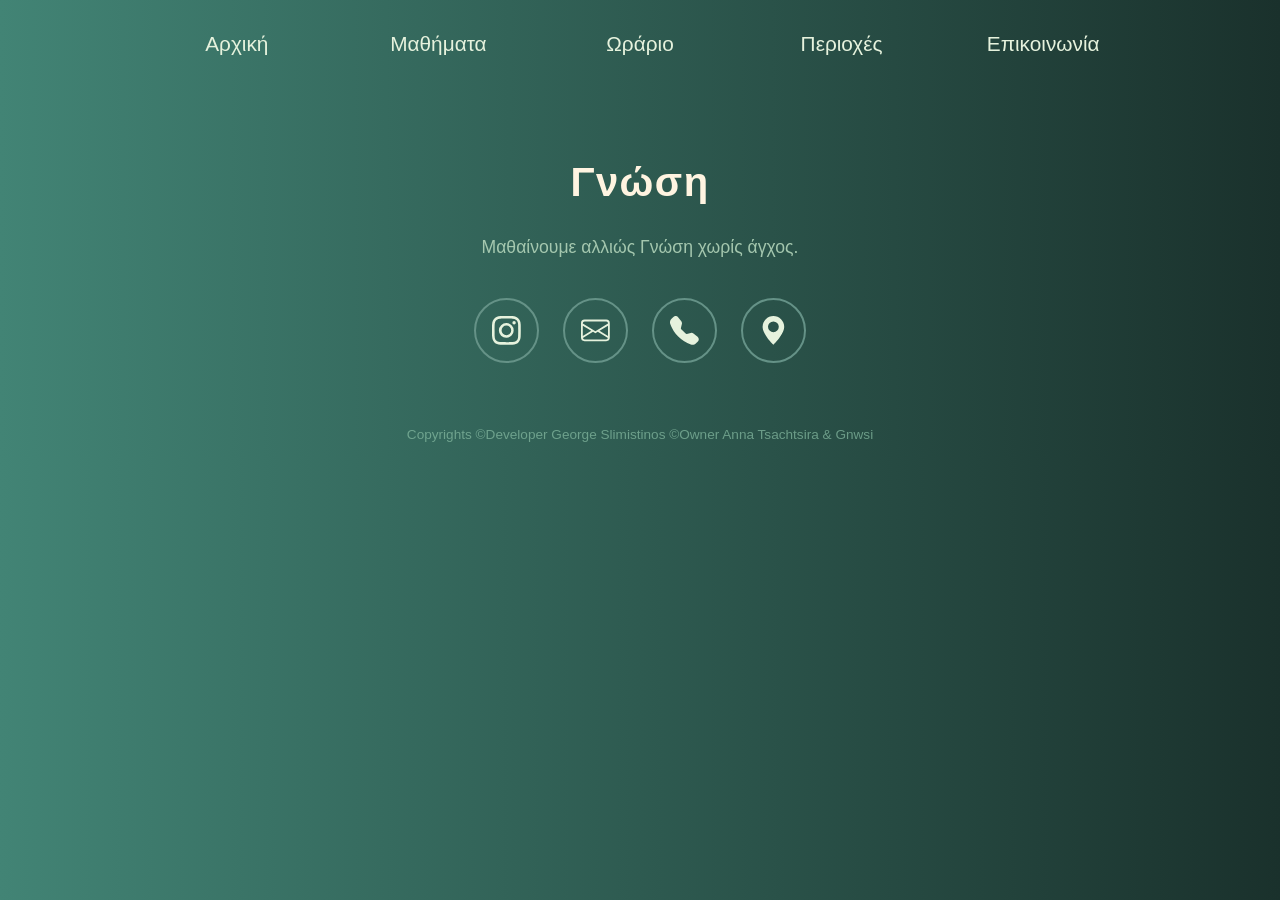
<file: assets/pages/evros kalijis.html>
<!DOCTYPE html>
<html lang="gr en" xmlns="http://www.w3.org/1999/html">
<head>
    <meta name="viewport" content="width=device-width, initial-scale=1.0">
    <meta charset="UTF-8">
    <title>Title</title>
    <link rel="stylesheet" href="../CSS/mainCSS.css">
    <link rel="stylesheet" href="../CSS/navbar.css">
    <link rel="stylesheet" href="../CSS/footer.css">
</head>
<body>
<!--TODO 1-->
<div id="main_container-navbar">
    <div class="navbar-items">
        <a class="navbar-links" href="../../index.html">Αρχική</a>
    </div>
    <div class="navbar-items">
        <a class="navbar-links" href="mathimata.html">Μαθήματα</a>
    </div>
    <div class="navbar-items">
        <a class="navbar-links" href="ores.html">Ωράριο</a>
    </div>
    <div class="navbar-items">
        <a class="navbar-links" href="evros%20kalijis.html">Περιοχές</a>
    </div>
    <div class="navbar-items">
        <a class="navbar-links" href="contact.html">Επικοινωνία</a>
    </div>
</div>
<footer>
    <div id="footer-main-cont">
        <div class="main-style-footer-elements" id="footer-name">
            <h1 id="footer-name-h1">Γνώση</h1>
        </div>
        <div class="main-style-footer-elements" id="footer-slogan">
            <h3 id="footer-slogan-h3">Μαθαίνουμε αλλιώς Γνώση χωρίς άγχος.</h3>
        </div>
        <div class="main-style-footer-elements" id="footer-social_media">
            <ul class="footer-social-media-ul">
                <li class="footer-social-media-li" data-tooltip="gnwsi.2023">
                    <a class="footer-social-media-a" href="https://www.instagram.com/gnwsi.2023?igsh=bGYwMDJ4MHYwM2Ru"
                       aria-label="Instagram">
                        <svg xmlns="http://www.w3.org/2000/svg" width="16" height="16" fill="currentColor"
                             class="bi bi-instagram footer-social-media-svg" viewBox="0 0 16 16">
                            <path d="M8 0C5.829 0 5.556.01 4.703.048 3.85.088 3.269.222 2.76.42a3.9 3.9 0 0 0-1.417.923A3.9 3.9 0 0 0 .42 2.76C.222 3.268.087 3.85.048 4.7.01 5.555 0 5.827 0 8.001c0 2.172.01 2.444.048 3.297.04.852.174 1.433.372 1.942.205.526.478.972.923 1.417.444.445.89.719 1.416.923.51.198 1.09.333 1.942.372C5.555 15.99 5.827 16 8 16s2.444-.01 3.298-.048c.851-.04 1.434-.174 1.943-.372a3.9 3.9 0 0 0 1.416-.923c.445-.445.718-.891.923-1.417.197-.509.332-1.09.372-1.942C15.99 10.445 16 10.173 16 8s-.01-2.445-.048-3.299c-.04-.851-.175-1.433-.372-1.941a3.9 3.9 0 0 0-.923-1.417A3.9 3.9 0 0 0 13.24.42c-.51-.198-1.092-.333-1.943-.372C10.443.01 10.172 0 7.998 0zm-.717 1.442h.718c2.136 0 2.389.007 3.232.046.78.035 1.204.166 1.486.275.373.145.64.319.92.599s.453.546.598.92c.11.281.24.705.275 1.485.039.843.047 1.096.047 3.231s-.008 2.389-.047 3.232c-.035.78-.166 1.203-.275 1.485a2.5 2.5 0 0 1-.599.919c-.28.28-.546.453-.92.598-.28.11-.704.24-1.485.276-.843.038-1.096.047-3.232.047s-2.39-.009-3.233-.047c-.78-.036-1.203-.166-1.485-.276a2.5 2.5 0 0 1-.92-.598 2.5 2.5 0 0 1-.6-.92c-.109-.281-.24-.705-.275-1.485-.038-.843-.046-1.096-.046-3.233s.008-2.388.046-3.231c.036-.78.166-1.204.276-1.486.145-.373.319-.64.599-.92s.546-.453.92-.598c.282-.11.705-.24 1.485-.276.738-.034 1.024-.044 2.515-.045zm4.988 1.328a.96.96 0 1 0 0 1.92.96.96 0 0 0 0-1.92m-4.27 1.122a4.109 4.109 0 1 0 0 8.217 4.109 4.109 0 0 0 0-8.217m0 1.441a2.667 2.667 0 1 1 0 5.334 2.667 2.667 0 0 1 0-5.334"/>
                        </svg>
                    </a>
                </li>
                <li class="footer-social-media-li" data-tooltip="gnwsi.2023@gmail.com">
                    <a class="footer-social-media-a"
                       href="mailto:gnwsi.2023@gmail.com?subject=Ερώτηση για τις υπηρεσίες μας" aria-label="email">
                        <svg xmlns="http://www.w3.org/2000/svg" width="16" height="16" fill="currentColor"
                             class="bi bi-envelope footer-social-media-svg" viewBox="0 0 16 16">
                            <path d="M0 4a2 2 0 0 1 2-2h12a2 2 0 0 1 2 2v8a2 2 0 0 1-2 2H2a2 2 0 0 1-2-2zm2-1a1 1 0 0 0-1 1v.217l7 4.2 7-4.2V4a1 1 0 0 0-1-1zm13 2.383-4.708 2.825L15 11.105zm-.034 6.876-5.64-3.471L8 9.583l-1.326-.795-5.64 3.47A1 1 0 0 0 2 13h12a1 1 0 0 0 .966-.741M1 11.105l4.708-2.897L1 5.383z"/>
                        </svg>
                    </a>
                </li>
                <li class="footer-social-media-li" data-tooltip="698360730">
                    <a class="footer-social-media-a" href="tel:+30698360730" aria-label="phone">
                        <svg xmlns="http://www.w3.org/2000/svg" width="16" height="16" fill="currentColor"
                             class="bi bi-telephone-fill footer-social-media-svg" viewBox="0 0 16 16">
                            <path fill-rule="evenodd"
                                  d="M1.885.511a1.745 1.745 0 0 1 2.61.163L6.29 2.98c.329.423.445.974.315 1.494l-.547 2.19a.68.68 0 0 0 .178.643l2.457 2.457a.68.68 0 0 0 .644.178l2.189-.547a1.75 1.75 0 0 1 1.494.315l2.306 1.794c.829.645.905 1.87.163 2.611l-1.034 1.034c-.74.74-1.846 1.065-2.877.702a18.6 18.6 0 0 1-7.01-4.42 18.6 18.6 0 0 1-4.42-7.009c-.362-1.03-.037-2.137.703-2.877z"/>
                        </svg>
                    </a>
                </li>

                <li class="footer-social-media-li" data-tooltip="Κορησός">
                    <a class="footer-social-media-a"
                       href="https://www.google.com/maps/place/40%C2%B030'13.9%22N+21%C2%B022'31.0%22E/@40.5038675,21.374356,18z/data=!3m1!4b1!4m12!1m7!3m6!1s0x1359fcfad39608a3:0x116da299715aecc!2zzpHOs86vzr_PhSDOk861z4nPgc6zzq_Ov8-FIDMsIE1hbmlha2kgNTIxIDAw!3b1!8m2!3d40.5025684!4d21.2487551!3m3!8m2!3d40.503866!4d21.37528?entry=ttu&g_ep=EgoyMDI2MDYyMy4wIKXMDSoASAFQAw%3D%3D"
                       aria-label="location">
                        <svg xmlns="http://www.w3.org/2000/svg" width="16" height="16" fill="currentColor"
                             class="bi bi-geo-alt-fill footer-social-media-svg" viewBox="0 0 16 16">
                            <path d="M8 16s6-5.686 6-10A6 6 0 0 0 2 6c0 4.314 6 10 6 10m0-7a3 3 0 1 1 0-6 3 3 0 0 1 0 6"/>
                        </svg>
                    </a>
                </li>

            </ul>
        </div>
        <div class="main-style-footer-elements" id="footer-copyright">
            <p>
                Copyrights ©Developer George Slimistinos ©Owner Anna Tsachtsira & Gnwsi
            </p>
        </div>
    </div>
</footer>
</body>
</html>
</file>
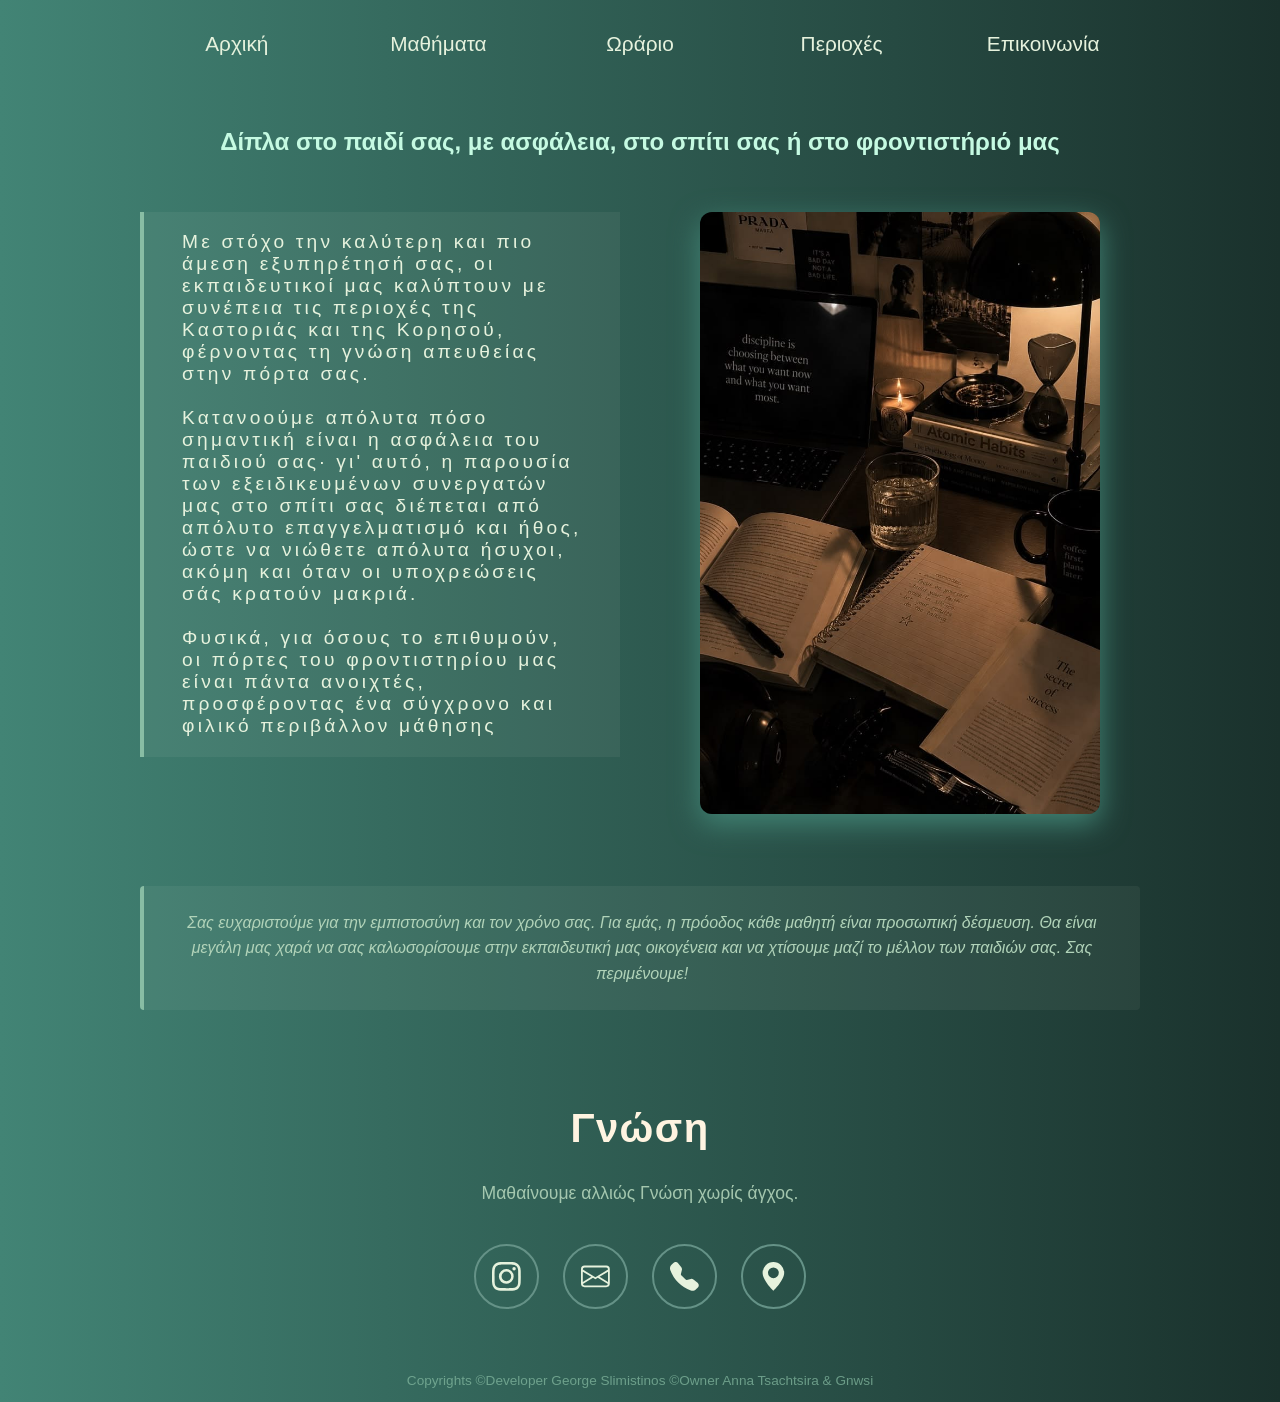
<file: assets/pages/evroskalijis.html>
<!DOCTYPE html>
<html lang="gr en" xmlns="http://www.w3.org/1999/html">
<head>
    <meta content="width=device-width, initial-scale=1.0" name="viewport">
    <meta charset="UTF-8">
    <link href="../images/wres_img.jpeg" rel="icon" type="image/jpeg">
    <link href="../images/wres_img.jpeg" rel="apple-touch-icon" type="image"/>
    <title>Γνώση</title>
    <link href="../CSS/mainCSS.css" rel="stylesheet">
    <link href="../CSS/navbar.css" rel="stylesheet">
    <link href="../CSS/evroskalijis.css" rel="stylesheet">
    <link href="../CSS/footer.css" rel="stylesheet">
</head>
<body>
<!--TODO 1-->
<div id="main_container-navbar">
    <div class="navbar-items">
        <a class="navbar-links" href="../../index.html">Αρχική</a>
    </div>
    <div class="navbar-items">
        <a class="navbar-links" href="mathimata.html">Μαθήματα</a>
    </div>
    <div class="navbar-items">
        <a class="navbar-links" href="ores.html">Ωράριο</a>
    </div>
    <div class="navbar-items">
        <a class="navbar-links" href="evroskalijis.html">Περιοχές</a>
    </div>
    <div class="navbar-items">
        <a class="navbar-links" href="contact.html">Επικοινωνία</a>
    </div>
</div>

<!--TODO 7-->
<div id="evrosklaijis_main-cont">
    <div id="evroskalijis-h1-div">
        <h1 id="evroskalijis_h1">
            Δίπλα στο παιδί σας, με ασφάλεια, στο σπίτι σας ή στο φροντιστήριό μας
        </h1>
    </div>
    <div id="evroskalijis-p1-div">
        <p id="evroskalijis-p1">
            Με στόχο την καλύτερη και πιο άμεση εξυπηρέτησή σας, οι εκπαιδευτικοί μας καλύπτουν με συνέπεια τις περιοχές
            της Καστοριάς και της Κορησού, φέρνοντας τη γνώση απευθείας στην πόρτα σας.
            <br>
            <br>
            Κατανοούμε απόλυτα πόσο
            σημαντική είναι η ασφάλεια του παιδιού σας· γι' αυτό, η παρουσία των εξειδικευμένων συνεργατών μας στο σπίτι
            σας διέπεται από απόλυτο επαγγελματισμό και ήθος, ώστε να νιώθετε απόλυτα ήσυχοι, ακόμη και όταν οι
            υποχρεώσεις σάς κρατούν μακριά.
            <br>
            <br>
            Φυσικά, για όσους το επιθυμούν, οι πόρτες του φροντιστηρίου μας είναι πάντα
            ανοιχτές, προσφέροντας ένα σύγχρονο και φιλικό περιβάλλον μάθησης
        </p>
    </div>
    <div id="evroskalijis_img-div">
        <img alt="study aesthetic" id="evroskalijis_img" src="../images/evroskalijis-img.jpeg">
    </div>
    <div id="evroskalijis-p2-div">
        <p id="evroskalijis-p2">
            Σας ευχαριστούμε για την εμπιστοσύνη και τον χρόνο σας. Για εμάς, η πρόοδος κάθε μαθητή είναι προσωπική
            δέσμευση. Θα είναι μεγάλη μας χαρά να σας καλωσορίσουμε στην εκπαιδευτική μας οικογένεια και να χτίσουμε
            μαζί το μέλλον των παιδιών σας. Σας περιμένουμε!
        </p>
    </div>
</div>

<footer>
    <div id="footer-main-cont">
        <div class="main-style-footer-elements" id="footer-name">
            <h1 id="footer-name-h1">Γνώση</h1>
        </div>
        <div class="main-style-footer-elements" id="footer-slogan">
            <h3 id="footer-slogan-h3">Μαθαίνουμε αλλιώς Γνώση χωρίς άγχος.</h3>
        </div>
        <div class="main-style-footer-elements" id="footer-social_media">
            <ul class="footer-social-media-ul">
                <li class="footer-social-media-li" data-tooltip="gnwsi.2023">
                    <a aria-label="Instagram" class="footer-social-media-a"
                       href="https://www.instagram.com/gnwsi.2023?igsh=bGYwMDJ4MHYwM2Ru">
                        <svg class="bi bi-instagram footer-social-media-svg" fill="currentColor" height="16"
                             viewBox="0 0 16 16"
                             width="16" xmlns="http://www.w3.org/2000/svg">
                            <path d="M8 0C5.829 0 5.556.01 4.703.048 3.85.088 3.269.222 2.76.42a3.9 3.9 0 0 0-1.417.923A3.9 3.9 0 0 0 .42 2.76C.222 3.268.087 3.85.048 4.7.01 5.555 0 5.827 0 8.001c0 2.172.01 2.444.048 3.297.04.852.174 1.433.372 1.942.205.526.478.972.923 1.417.444.445.89.719 1.416.923.51.198 1.09.333 1.942.372C5.555 15.99 5.827 16 8 16s2.444-.01 3.298-.048c.851-.04 1.434-.174 1.943-.372a3.9 3.9 0 0 0 1.416-.923c.445-.445.718-.891.923-1.417.197-.509.332-1.09.372-1.942C15.99 10.445 16 10.173 16 8s-.01-2.445-.048-3.299c-.04-.851-.175-1.433-.372-1.941a3.9 3.9 0 0 0-.923-1.417A3.9 3.9 0 0 0 13.24.42c-.51-.198-1.092-.333-1.943-.372C10.443.01 10.172 0 7.998 0zm-.717 1.442h.718c2.136 0 2.389.007 3.232.046.78.035 1.204.166 1.486.275.373.145.64.319.92.599s.453.546.598.92c.11.281.24.705.275 1.485.039.843.047 1.096.047 3.231s-.008 2.389-.047 3.232c-.035.78-.166 1.203-.275 1.485a2.5 2.5 0 0 1-.599.919c-.28.28-.546.453-.92.598-.28.11-.704.24-1.485.276-.843.038-1.096.047-3.232.047s-2.39-.009-3.233-.047c-.78-.036-1.203-.166-1.485-.276a2.5 2.5 0 0 1-.92-.598 2.5 2.5 0 0 1-.6-.92c-.109-.281-.24-.705-.275-1.485-.038-.843-.046-1.096-.046-3.233s.008-2.388.046-3.231c.036-.78.166-1.204.276-1.486.145-.373.319-.64.599-.92s.546-.453.92-.598c.282-.11.705-.24 1.485-.276.738-.034 1.024-.044 2.515-.045zm4.988 1.328a.96.96 0 1 0 0 1.92.96.96 0 0 0 0-1.92m-4.27 1.122a4.109 4.109 0 1 0 0 8.217 4.109 4.109 0 0 0 0-8.217m0 1.441a2.667 2.667 0 1 1 0 5.334 2.667 2.667 0 0 1 0-5.334"/>
                        </svg>
                    </a>
                </li>
                <li class="footer-social-media-li" data-tooltip="gnwsi.2023@gmail.com">
                    <a aria-label="email"
                       class="footer-social-media-a"
                       href="mailto:gnwsi.2023@gmail.com?subject=Ερώτηση για τις υπηρεσίες μας">
                        <svg class="bi bi-envelope footer-social-media-svg" fill="currentColor" height="16"
                             viewBox="0 0 16 16"
                             width="16" xmlns="http://www.w3.org/2000/svg">
                            <path d="M0 4a2 2 0 0 1 2-2h12a2 2 0 0 1 2 2v8a2 2 0 0 1-2 2H2a2 2 0 0 1-2-2zm2-1a1 1 0 0 0-1 1v.217l7 4.2 7-4.2V4a1 1 0 0 0-1-1zm13 2.383-4.708 2.825L15 11.105zm-.034 6.876-5.64-3.471L8 9.583l-1.326-.795-5.64 3.47A1 1 0 0 0 2 13h12a1 1 0 0 0 .966-.741M1 11.105l4.708-2.897L1 5.383z"/>
                        </svg>
                    </a>
                </li>
                <li class="footer-social-media-li" data-tooltip="698360730">
                    <a aria-label="phone" class="footer-social-media-a" href="tel:+30698360730">
                        <svg class="bi bi-telephone-fill footer-social-media-svg" fill="currentColor" height="16"
                             viewBox="0 0 16 16"
                             width="16" xmlns="http://www.w3.org/2000/svg">
                            <path d="M1.885.511a1.745 1.745 0 0 1 2.61.163L6.29 2.98c.329.423.445.974.315 1.494l-.547 2.19a.68.68 0 0 0 .178.643l2.457 2.457a.68.68 0 0 0 .644.178l2.189-.547a1.75 1.75 0 0 1 1.494.315l2.306 1.794c.829.645.905 1.87.163 2.611l-1.034 1.034c-.74.74-1.846 1.065-2.877.702a18.6 18.6 0 0 1-7.01-4.42 18.6 18.6 0 0 1-4.42-7.009c-.362-1.03-.037-2.137.703-2.877z"
                                  fill-rule="evenodd"/>
                        </svg>
                    </a>
                </li>

                <li class="footer-social-media-li" data-tooltip="Κορησός">
                    <a aria-label="location"
                       class="footer-social-media-a"
                       href="https://www.google.com/maps/place/40%C2%B030'13.9%22N+21%C2%B022'31.0%22E/@40.5038675,21.374356,18z/data=!3m1!4b1!4m12!1m7!3m6!1s0x1359fcfad39608a3:0x116da299715aecc!2zzpHOs86vzr_PhSDOk861z4nPgc6zzq_Ov8-FIDMsIE1hbmlha2kgNTIxIDAw!3b1!8m2!3d40.5025684!4d21.2487551!3m3!8m2!3d40.503866!4d21.37528?entry=ttu&g_ep=EgoyMDI2MDYyMy4wIKXMDSoASAFQAw%3D%3D">
                        <svg class="bi bi-geo-alt-fill footer-social-media-svg" fill="currentColor" height="16"
                             viewBox="0 0 16 16"
                             width="16" xmlns="http://www.w3.org/2000/svg">
                            <path d="M8 16s6-5.686 6-10A6 6 0 0 0 2 6c0 4.314 6 10 6 10m0-7a3 3 0 1 1 0-6 3 3 0 0 1 0 6"/>
                        </svg>
                    </a>
                </li>

            </ul>
        </div>
        <div class="main-style-footer-elements" id="footer-copyright">
            <p>
                Copyrights ©Developer George Slimistinos ©Owner Anna Tsachtsira & Gnwsi
            </p>
        </div>
    </div>
</footer>
<script src="../../mainJS.js"></script>
</body>
</html>
</file>
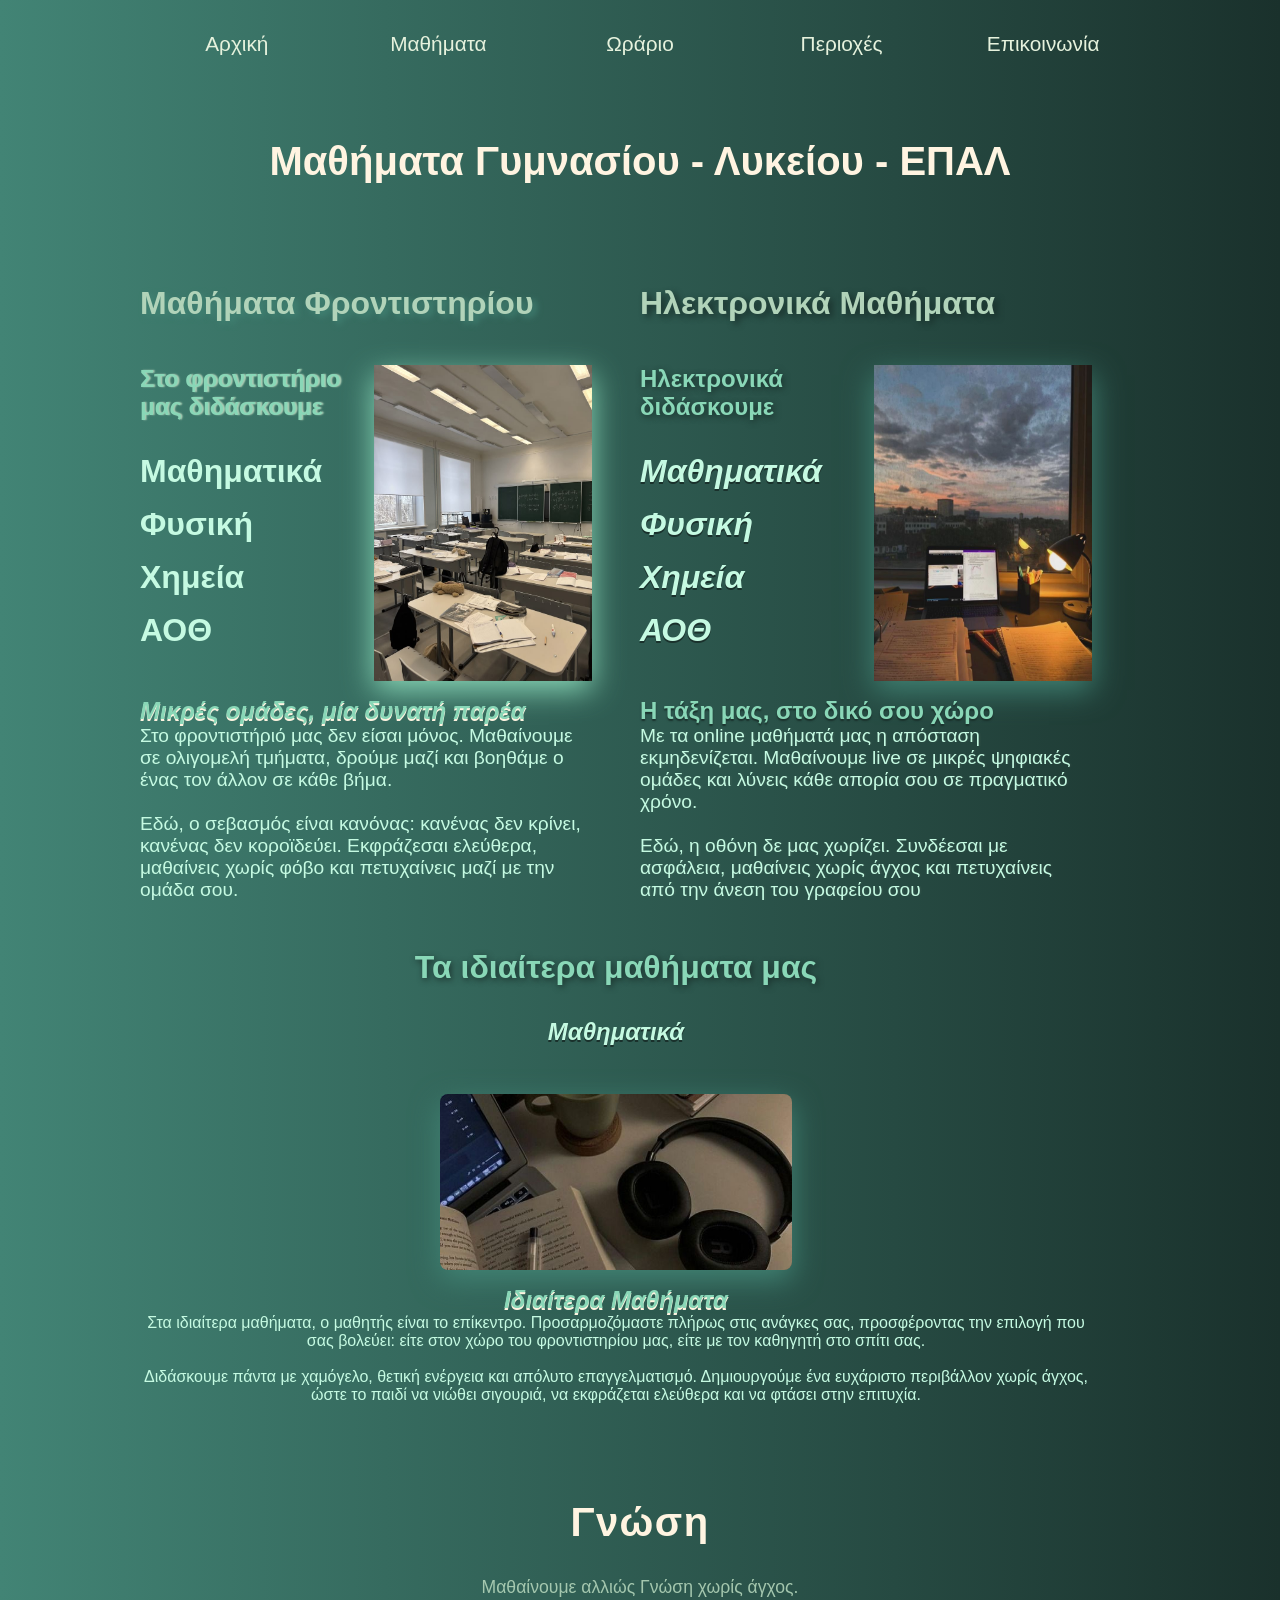
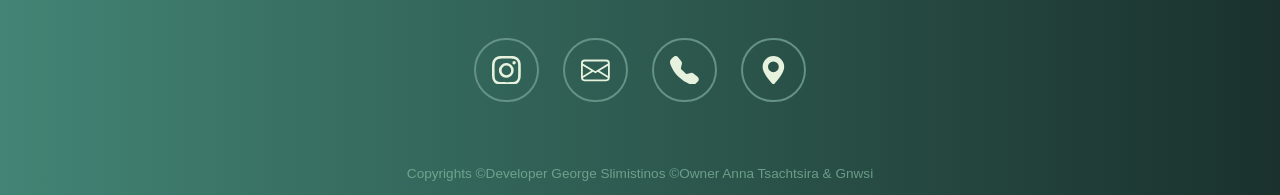
<file: assets/pages/mathimata.html>
<!DOCTYPE html>
<html lang="gr en" xmlns="http://www.w3.org/1999/html">
<head>
    <meta content="width=device-width, initial-scale=1.0" name="viewport">
    <meta charset="UTF-8">
    <link href="../images/wres_img.jpeg" rel="icon" type="image">
    <link href="../images/wres_img.jpeg" rel="apple-touch-icon" type="image"/>
    <title>Γνώση</title>
    <link href="../CSS/mainCSS.css" rel="stylesheet">
    <link href="../CSS/navbar.css" rel="stylesheet">
    <link href="../CSS/footer.css" rel="stylesheet">
    <link href="../CSS/mathimata.css" rel="stylesheet">
</head>
<body>
<!--TODO 1-->
<div id="main_container-navbar">
    <div class="navbar-items">
        <a class="navbar-links" href="../../index.html">Αρχική</a>
    </div>
    <div class="navbar-items">
        <a class="navbar-links" href="mathimata.html">Μαθήματα</a>
    </div>
    <div class="navbar-items">
        <a class="navbar-links" href="ores.html">Ωράριο</a>
    </div>
    <div class="navbar-items">
        <a class="navbar-links" href="evroskalijis.html">Περιοχές</a>
    </div>
    <div class="navbar-items">
        <a class="navbar-links" href="contact.html">Επικοινωνία</a>
    </div>
</div>
<!--todo 3-->
<div id="main_cont_mathimata">
    <div id="cont-tajis_mathimata">
        <h1 id="tajis-h1">Μαθήματα Γυμνασίου - Λυκείου - ΕΠΑΛ</h1>
    </div>
    <div id="cont_mathimata-front">
        <h2 id="mathimata-h2">Μαθήματα Φροντιστηρίου</h2>
        <div class="mathimata-frontistiriou-p mathimata-p1">
            <span class="mathimata-frontistiriou-span">Στο φροντιστήριο μας διδάσκουμε</span>
            <ul id="mathimata-frontistiriou-ul">
                <li class="mathimata-li">Μαθηματικά</li>
                <li class="mathimata-li">Φυσική</li>
                <li class="mathimata-li">Χημεία</li>
                <li class="mathimata-li">ΑΟΘ</li>
            </ul>
        </div>
        <img alt="photo from school" id="img_mathimata" src="../images/school_img2.jpeg">
        <div class="mathimata-frontistiriou-p mathimata-p2">
            <span class="mathimata-frontistiriou-span" id="mathimata-span2">Μικρές ομάδες, μία δυνατή παρέα</span> <br>
            Στο φροντιστήριό μας δεν είσαι μόνος. Μαθαίνουμε σε ολιγομελή τμήματα,
            δρούμε μαζί και βοηθάμε ο ένας τον άλλον σε κάθε βήμα.
            <br>
            <br>
            Εδώ, ο σεβασμός είναι κανόνας: κανένας δεν κρίνει, κανένας δεν κοροϊδεύει.
            Εκφράζεσαι ελεύθερα, μαθαίνεις χωρίς φόβο και πετυχαίνεις μαζί με την ομάδα σου.
        </div>
    </div>
    <div id="cont_e-classes">
        <h2 id="e-classes-h2">Ηλεκτρονικά Μαθήματα</h2>
        <div class="e-classes-p" id="e-classes-p1">
            <span class="e-classes-span">Ηλεκτρονικά διδάσκουμε</span>
            <ul id="e-classes-frontistiriou-ul">
                <li class="e-classes-li">Μαθηματικά</li>
                <li class="e-classes-li">Φυσική</li>
                <li class="e-classes-li">Χημεία</li>
                <li class="e-classes-li">ΑΟΘ</li>
            </ul>
        </div>
        <img alt="photo from school" id="img_e-classes" src="../images/e-class_img.jpeg">
        <div class="e-classes-p" id="e-classes-p2">
            <span class="e-classes-span" id="e-class-span2">Η τάξη μας, στο δικό σου χώρο</span>
            <br>
            Με τα online μαθήματά μας η απόσταση εκμηδενίζεται. Μαθαίνουμε live σε μικρές ψηφιακές ομάδες και λύνεις
            κάθε απορία σου σε πραγματικό χρόνο.
            <br>
            <br>
            Εδώ, η οθόνη δε μας χωρίζει. Συνδέεσαι με ασφάλεια, μαθαίνεις χωρίς άγχος και πετυχαίνεις από την άνεση του
            γραφείου σου
        </div>
    </div>
    <div id="cont_idiaitera_mathimata">
        <div class="idiaitera-p" id="idiaitera-p1">
            <span id="idiaitera_span1">Τα ιδιαίτερα μαθήματα μας</span>
            <br>
            <ul id="idiaitera-ul">
                <li class="idiaitera-li">Μαθηματικά</li>
            </ul>
        </div>
        <img alt="photo from school" id="img_idiaitera" src="../images/idiaitera_img.jpeg">
        <div class="idiaitera-p" id="idiaitera-p2">
            <span id="idiaitera_span2">Ιδιαίτερα Μαθήματα</span>
            <br>
            Στα ιδιαίτερα μαθήματα, ο μαθητής είναι το επίκεντρο. Προσαρμοζόμαστε πλήρως στις ανάγκες σας, προσφέροντας
            την επιλογή που σας βολεύει: είτε στον χώρο του φροντιστηρίου μας, είτε με τον καθηγητή στο σπίτι σας.
            <br>
            <br>
            Διδάσκουμε πάντα με χαμόγελο, θετική ενέργεια και απόλυτο επαγγελματισμό. Δημιουργούμε ένα ευχάριστο
            περιβάλλον χωρίς άγχος, ώστε το παιδί να νιώθει σιγουριά, να εκφράζεται ελεύθερα και να φτάσει στην
            επιτυχία.
        </div>
    </div>
</div>

<footer>
    <div id="footer-main-cont">
        <div class="main-style-footer-elements" id="footer-name">
            <h1 id="footer-name-h1">Γνώση</h1>
        </div>
        <div class="main-style-footer-elements" id="footer-slogan">
            <h3 id="footer-slogan-h3">Μαθαίνουμε αλλιώς Γνώση χωρίς άγχος.</h3>
        </div>
        <div class="main-style-footer-elements" id="footer-social_media">
            <ul class="footer-social-media-ul">
                <li class="footer-social-media-li" data-tooltip="gnwsi.2023">
                    <a aria-label="Instagram" class="footer-social-media-a"
                       href="https://www.instagram.com/gnwsi.2023?igsh=bGYwMDJ4MHYwM2Ru">
                        <svg class="bi bi-instagram footer-social-media-svg" fill="currentColor" height="16"
                             viewBox="0 0 16 16"
                             width="16" xmlns="http://www.w3.org/2000/svg">
                            <path d="M8 0C5.829 0 5.556.01 4.703.048 3.85.088 3.269.222 2.76.42a3.9 3.9 0 0 0-1.417.923A3.9 3.9 0 0 0 .42 2.76C.222 3.268.087 3.85.048 4.7.01 5.555 0 5.827 0 8.001c0 2.172.01 2.444.048 3.297.04.852.174 1.433.372 1.942.205.526.478.972.923 1.417.444.445.89.719 1.416.923.51.198 1.09.333 1.942.372C5.555 15.99 5.827 16 8 16s2.444-.01 3.298-.048c.851-.04 1.434-.174 1.943-.372a3.9 3.9 0 0 0 1.416-.923c.445-.445.718-.891.923-1.417.197-.509.332-1.09.372-1.942C15.99 10.445 16 10.173 16 8s-.01-2.445-.048-3.299c-.04-.851-.175-1.433-.372-1.941a3.9 3.9 0 0 0-.923-1.417A3.9 3.9 0 0 0 13.24.42c-.51-.198-1.092-.333-1.943-.372C10.443.01 10.172 0 7.998 0zm-.717 1.442h.718c2.136 0 2.389.007 3.232.046.78.035 1.204.166 1.486.275.373.145.64.319.92.599s.453.546.598.92c.11.281.24.705.275 1.485.039.843.047 1.096.047 3.231s-.008 2.389-.047 3.232c-.035.78-.166 1.203-.275 1.485a2.5 2.5 0 0 1-.599.919c-.28.28-.546.453-.92.598-.28.11-.704.24-1.485.276-.843.038-1.096.047-3.232.047s-2.39-.009-3.233-.047c-.78-.036-1.203-.166-1.485-.276a2.5 2.5 0 0 1-.92-.598 2.5 2.5 0 0 1-.6-.92c-.109-.281-.24-.705-.275-1.485-.038-.843-.046-1.096-.046-3.233s.008-2.388.046-3.231c.036-.78.166-1.204.276-1.486.145-.373.319-.64.599-.92s.546-.453.92-.598c.282-.11.705-.24 1.485-.276.738-.034 1.024-.044 2.515-.045zm4.988 1.328a.96.96 0 1 0 0 1.92.96.96 0 0 0 0-1.92m-4.27 1.122a4.109 4.109 0 1 0 0 8.217 4.109 4.109 0 0 0 0-8.217m0 1.441a2.667 2.667 0 1 1 0 5.334 2.667 2.667 0 0 1 0-5.334"/>
                        </svg>
                    </a>
                </li>
                <li class="footer-social-media-li" data-tooltip="gnwsi.2023@gmail.com">
                    <a aria-label="email"
                       class="footer-social-media-a"
                       href="mailto:gnwsi.2023@gmail.com?subject=Ερώτηση για τις υπηρεσίες μας">
                        <svg class="bi bi-envelope footer-social-media-svg" fill="currentColor" height="16"
                             viewBox="0 0 16 16"
                             width="16" xmlns="http://www.w3.org/2000/svg">
                            <path d="M0 4a2 2 0 0 1 2-2h12a2 2 0 0 1 2 2v8a2 2 0 0 1-2 2H2a2 2 0 0 1-2-2zm2-1a1 1 0 0 0-1 1v.217l7 4.2 7-4.2V4a1 1 0 0 0-1-1zm13 2.383-4.708 2.825L15 11.105zm-.034 6.876-5.64-3.471L8 9.583l-1.326-.795-5.64 3.47A1 1 0 0 0 2 13h12a1 1 0 0 0 .966-.741M1 11.105l4.708-2.897L1 5.383z"/>
                        </svg>
                    </a>
                </li>
                <li class="footer-social-media-li" data-tooltip="698360730">
                    <a aria-label="phone" class="footer-social-media-a" href="tel:+30698360730">
                        <svg class="bi bi-telephone-fill footer-social-media-svg" fill="currentColor" height="16"
                             viewBox="0 0 16 16"
                             width="16" xmlns="http://www.w3.org/2000/svg">
                            <path d="M1.885.511a1.745 1.745 0 0 1 2.61.163L6.29 2.98c.329.423.445.974.315 1.494l-.547 2.19a.68.68 0 0 0 .178.643l2.457 2.457a.68.68 0 0 0 .644.178l2.189-.547a1.75 1.75 0 0 1 1.494.315l2.306 1.794c.829.645.905 1.87.163 2.611l-1.034 1.034c-.74.74-1.846 1.065-2.877.702a18.6 18.6 0 0 1-7.01-4.42 18.6 18.6 0 0 1-4.42-7.009c-.362-1.03-.037-2.137.703-2.877z"
                                  fill-rule="evenodd"/>
                        </svg>
                    </a>
                </li>

                <li class="footer-social-media-li" data-tooltip="Κορησός">
                    <a aria-label="location"
                       class="footer-social-media-a"
                       href="https://www.google.com/maps/place/40%C2%B030'13.9%22N+21%C2%B022'31.0%22E/@40.5038675,21.374356,18z/data=!3m1!4b1!4m12!1m7!3m6!1s0x1359fcfad39608a3:0x116da299715aecc!2zzpHOs86vzr_PhSDOk861z4nPgc6zzq_Ov8-FIDMsIE1hbmlha2kgNTIxIDAw!3b1!8m2!3d40.5025684!4d21.2487551!3m3!8m2!3d40.503866!4d21.37528?entry=ttu&g_ep=EgoyMDI2MDYyMy4wIKXMDSoASAFQAw%3D%3D">
                        <svg class="bi bi-geo-alt-fill footer-social-media-svg" fill="currentColor" height="16"
                             viewBox="0 0 16 16"
                             width="16" xmlns="http://www.w3.org/2000/svg">
                            <path d="M8 16s6-5.686 6-10A6 6 0 0 0 2 6c0 4.314 6 10 6 10m0-7a3 3 0 1 1 0-6 3 3 0 0 1 0 6"/>
                        </svg>
                    </a>
                </li>

            </ul>
        </div>
        <div class="main-style-footer-elements" id="footer-copyright">
            <p>
                Copyrights ©Developer George Slimistinos ©Owner Anna Tsachtsira & Gnwsi
            </p>
        </div>
    </div>
</footer>
<script src="../../mainJS.js"></script>
</body>
</html>
</file>
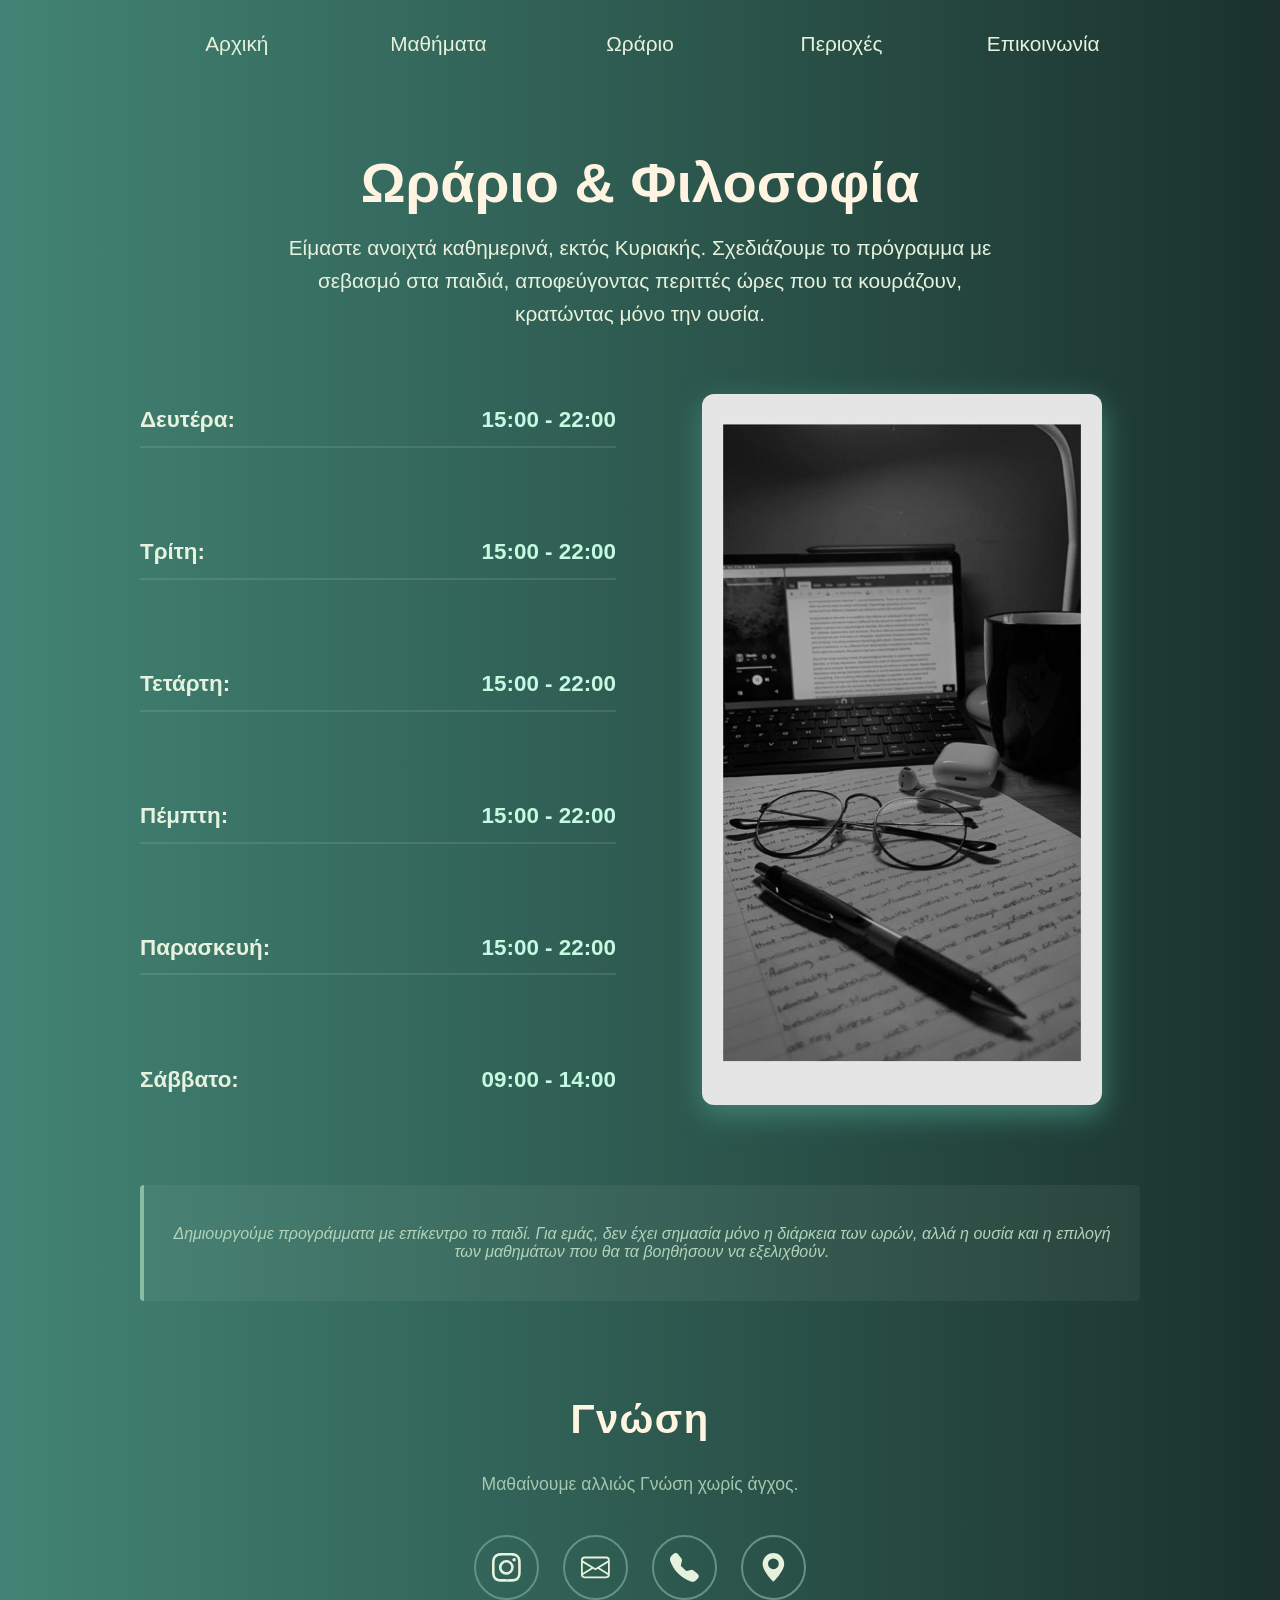
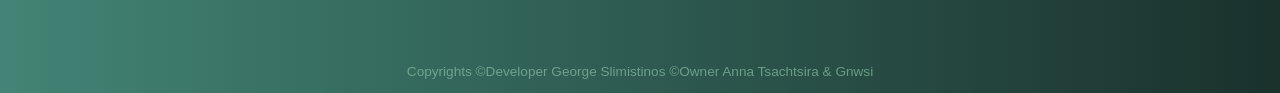
<file: assets/pages/ores.html>
<!DOCTYPE html>
<html lang="gr en" xmlns="http://www.w3.org/1999/html">
<head>
    <meta content="width=device-width, initial-scale=1.0" name="viewport">
    <meta charset="UTF-8">
    <link href="../images/wres_img.jpeg" rel="icon" type="image">
    <link href="../images/wres_img.jpeg" rel="apple-touch-icon" type="image"/>
    <title>Γνώση</title>
    <link href="../CSS/mainCSS.css" rel="stylesheet">
    <link href="../CSS/navbar.css" rel="stylesheet">
    <link href="../CSS/wresPage.css" rel="stylesheet">
    <link href="../CSS/footer.css" rel="stylesheet">
</head>
<body>
<!--TODO 1-->
<div id="main_container-navbar">
    <div class="navbar-items">
        <a class="navbar-links" href="../../index.html">Αρχική</a>
    </div>
    <div class="navbar-items">
        <a class="navbar-links" href="mathimata.html">Μαθήματα</a>
    </div>
    <div class="navbar-items">
        <a class="navbar-links" href="ores.html">Ωράριο</a>
    </div>
    <div class="navbar-items">
        <a class="navbar-links" href="evroskalijis.html">Περιοχές</a>
    </div>
    <div class="navbar-items">
        <a class="navbar-links" href="contact.html">Επικοινωνία</a>
    </div>
</div>

<!--TODO 6-->
<div class="main_cont-wres">
    <!-- 1. Τίτλος και Εισαγωγικό Κείμενο (Full Width) -->
    <div id="main_title-wres-h1">
        <h1 id="wres-h1">Ωράριο & Φιλοσοφία</h1>
        <p id="wres-span">
            Είμαστε ανοιχτά καθημερινά, εκτός Κυριακής. Σχεδιάζουμε το πρόγραμμα με σεβασμό στα παιδιά, αποφεύγοντας
            περιττές ώρες που τα κουράζουν, κρατώντας μόνο την ουσία.
        </p>
    </div>

    <!-- 2. Αριστερή Κολώνα: Οι Ώρες -->
    <div id="wres-main-p">
        <ul id="wres-ul">
            <li class="meres-kai-wres-li"><span class="mera">Δευτέρα:</span> 15:00 - 22:00</li>
            <li class="meres-kai-wres-li"><span class="mera">Τρίτη:</span> 15:00 - 22:00</li>
            <li class="meres-kai-wres-li"><span class="mera">Τετάρτη:</span> 15:00 - 22:00</li>
            <li class="meres-kai-wres-li"><span class="mera">Πέμπτη:</span> 15:00 - 22:00</li>
            <li class="meres-kai-wres-li"><span class="mera">Παρασκευή:</span> 15:00 - 22:00</li>
            <li class="meres-kai-wres-li"><span class="mera">Σάββατο:</span> 09:00 - 14:00</li>
        </ul>
    </div>

    <!-- 3. Δεξιά Κολώνα: Η Εικόνα (Διορθώθηκε το ID στο div) -->
    <div id="wres_img-div">
        <img alt="image from a desk" id="img_wres" src="../images/wres_img.jpeg">
    </div>

    <!-- 4. Bottom Banner (Full Width) -->
    <div id="small-text-wres-p">
        <p id="small-text-p">
            Δημιουργούμε προγράμματα με επίκεντρο το παιδί. Για εμάς, δεν έχει σημασία μόνο η διάρκεια των ωρών, αλλά η
            ουσία και η επιλογή των μαθημάτων που θα τα βοηθήσουν να εξελιχθούν.
        </p>
    </div>
</div>
<footer>
    <div id="footer-main-cont">
        <div class="main-style-footer-elements" id="footer-name">
            <h1 id="footer-name-h1">Γνώση</h1>
        </div>
        <div class="main-style-footer-elements" id="footer-slogan">
            <h3 id="footer-slogan-h3">Μαθαίνουμε αλλιώς Γνώση χωρίς άγχος.</h3>
        </div>
        <div class="main-style-footer-elements" id="footer-social_media">
            <ul class="footer-social-media-ul">
                <li class="footer-social-media-li" data-tooltip="gnwsi.2023">
                    <a aria-label="Instagram" class="footer-social-media-a"
                       href="https://www.instagram.com/gnwsi.2023?igsh=bGYwMDJ4MHYwM2Ru">
                        <svg class="bi bi-instagram footer-social-media-svg" fill="currentColor" height="16"
                             viewBox="0 0 16 16"
                             width="16" xmlns="http://www.w3.org/2000/svg">
                            <path d="M8 0C5.829 0 5.556.01 4.703.048 3.85.088 3.269.222 2.76.42a3.9 3.9 0 0 0-1.417.923A3.9 3.9 0 0 0 .42 2.76C.222 3.268.087 3.85.048 4.7.01 5.555 0 5.827 0 8.001c0 2.172.01 2.444.048 3.297.04.852.174 1.433.372 1.942.205.526.478.972.923 1.417.444.445.89.719 1.416.923.51.198 1.09.333 1.942.372C5.555 15.99 5.827 16 8 16s2.444-.01 3.298-.048c.851-.04 1.434-.174 1.943-.372a3.9 3.9 0 0 0 1.416-.923c.445-.445.718-.891.923-1.417.197-.509.332-1.09.372-1.942C15.99 10.445 16 10.173 16 8s-.01-2.445-.048-3.299c-.04-.851-.175-1.433-.372-1.941a3.9 3.9 0 0 0-.923-1.417A3.9 3.9 0 0 0 13.24.42c-.51-.198-1.092-.333-1.943-.372C10.443.01 10.172 0 7.998 0zm-.717 1.442h.718c2.136 0 2.389.007 3.232.046.78.035 1.204.166 1.486.275.373.145.64.319.92.599s.453.546.598.92c.11.281.24.705.275 1.485.039.843.047 1.096.047 3.231s-.008 2.389-.047 3.232c-.035.78-.166 1.203-.275 1.485a2.5 2.5 0 0 1-.599.919c-.28.28-.546.453-.92.598-.28.11-.704.24-1.485.276-.843.038-1.096.047-3.232.047s-2.39-.009-3.233-.047c-.78-.036-1.203-.166-1.485-.276a2.5 2.5 0 0 1-.92-.598 2.5 2.5 0 0 1-.6-.92c-.109-.281-.24-.705-.275-1.485-.038-.843-.046-1.096-.046-3.233s.008-2.388.046-3.231c.036-.78.166-1.204.276-1.486.145-.373.319-.64.599-.92s.546-.453.92-.598c.282-.11.705-.24 1.485-.276.738-.034 1.024-.044 2.515-.045zm4.988 1.328a.96.96 0 1 0 0 1.92.96.96 0 0 0 0-1.92m-4.27 1.122a4.109 4.109 0 1 0 0 8.217 4.109 4.109 0 0 0 0-8.217m0 1.441a2.667 2.667 0 1 1 0 5.334 2.667 2.667 0 0 1 0-5.334"/>
                        </svg>
                    </a>
                </li>
                <li class="footer-social-media-li" data-tooltip="gnwsi.2023@gmail.com">
                    <a aria-label="email"
                       class="footer-social-media-a"
                       href="mailto:gnwsi.2023@gmail.com?subject=Ερώτηση για τις υπηρεσίες μας">
                        <svg class="bi bi-envelope footer-social-media-svg" fill="currentColor" height="16"
                             viewBox="0 0 16 16"
                             width="16" xmlns="http://www.w3.org/2000/svg">
                            <path d="M0 4a2 2 0 0 1 2-2h12a2 2 0 0 1 2 2v8a2 2 0 0 1-2 2H2a2 2 0 0 1-2-2zm2-1a1 1 0 0 0-1 1v.217l7 4.2 7-4.2V4a1 1 0 0 0-1-1zm13 2.383-4.708 2.825L15 11.105zm-.034 6.876-5.64-3.471L8 9.583l-1.326-.795-5.64 3.47A1 1 0 0 0 2 13h12a1 1 0 0 0 .966-.741M1 11.105l4.708-2.897L1 5.383z"/>
                        </svg>
                    </a>
                </li>
                <li class="footer-social-media-li" data-tooltip="698360730">
                    <a aria-label="phone" class="footer-social-media-a" href="tel:+30698360730">
                        <svg class="bi bi-telephone-fill footer-social-media-svg" fill="currentColor" height="16"
                             viewBox="0 0 16 16"
                             width="16" xmlns="http://www.w3.org/2000/svg">
                            <path d="M1.885.511a1.745 1.745 0 0 1 2.61.163L6.29 2.98c.329.423.445.974.315 1.494l-.547 2.19a.68.68 0 0 0 .178.643l2.457 2.457a.68.68 0 0 0 .644.178l2.189-.547a1.75 1.75 0 0 1 1.494.315l2.306 1.794c.829.645.905 1.87.163 2.611l-1.034 1.034c-.74.74-1.846 1.065-2.877.702a18.6 18.6 0 0 1-7.01-4.42 18.6 18.6 0 0 1-4.42-7.009c-.362-1.03-.037-2.137.703-2.877z"
                                  fill-rule="evenodd"/>
                        </svg>
                    </a>
                </li>

                <li class="footer-social-media-li" data-tooltip="Κορησός">
                    <a aria-label="location"
                       class="footer-social-media-a"
                       href="https://www.google.com/maps/place/40%C2%B030'13.9%22N+21%C2%B022'31.0%22E/@40.5038675,21.374356,18z/data=!3m1!4b1!4m12!1m7!3m6!1s0x1359fcfad39608a3:0x116da299715aecc!2zzpHOs86vzr_PhSDOk861z4nPgc6zzq_Ov8-FIDMsIE1hbmlha2kgNTIxIDAw!3b1!8m2!3d40.5025684!4d21.2487551!3m3!8m2!3d40.503866!4d21.37528?entry=ttu&g_ep=EgoyMDI2MDYyMy4wIKXMDSoASAFQAw%3D%3D">
                        <svg class="bi bi-geo-alt-fill footer-social-media-svg" fill="currentColor" height="16"
                             viewBox="0 0 16 16"
                             width="16" xmlns="http://www.w3.org/2000/svg">
                            <path d="M8 16s6-5.686 6-10A6 6 0 0 0 2 6c0 4.314 6 10 6 10m0-7a3 3 0 1 1 0-6 3 3 0 0 1 0 6"/>
                        </svg>
                    </a>
                </li>

            </ul>
        </div>
        <div class="main-style-footer-elements" id="footer-copyright">
            <p>
                Copyrights ©Developer George Slimistinos ©Owner Anna Tsachtsira & Gnwsi
            </p>
        </div>
    </div>
</footer>
<script src="../../mainJS.js"></script>
</body>
</html>
</file>
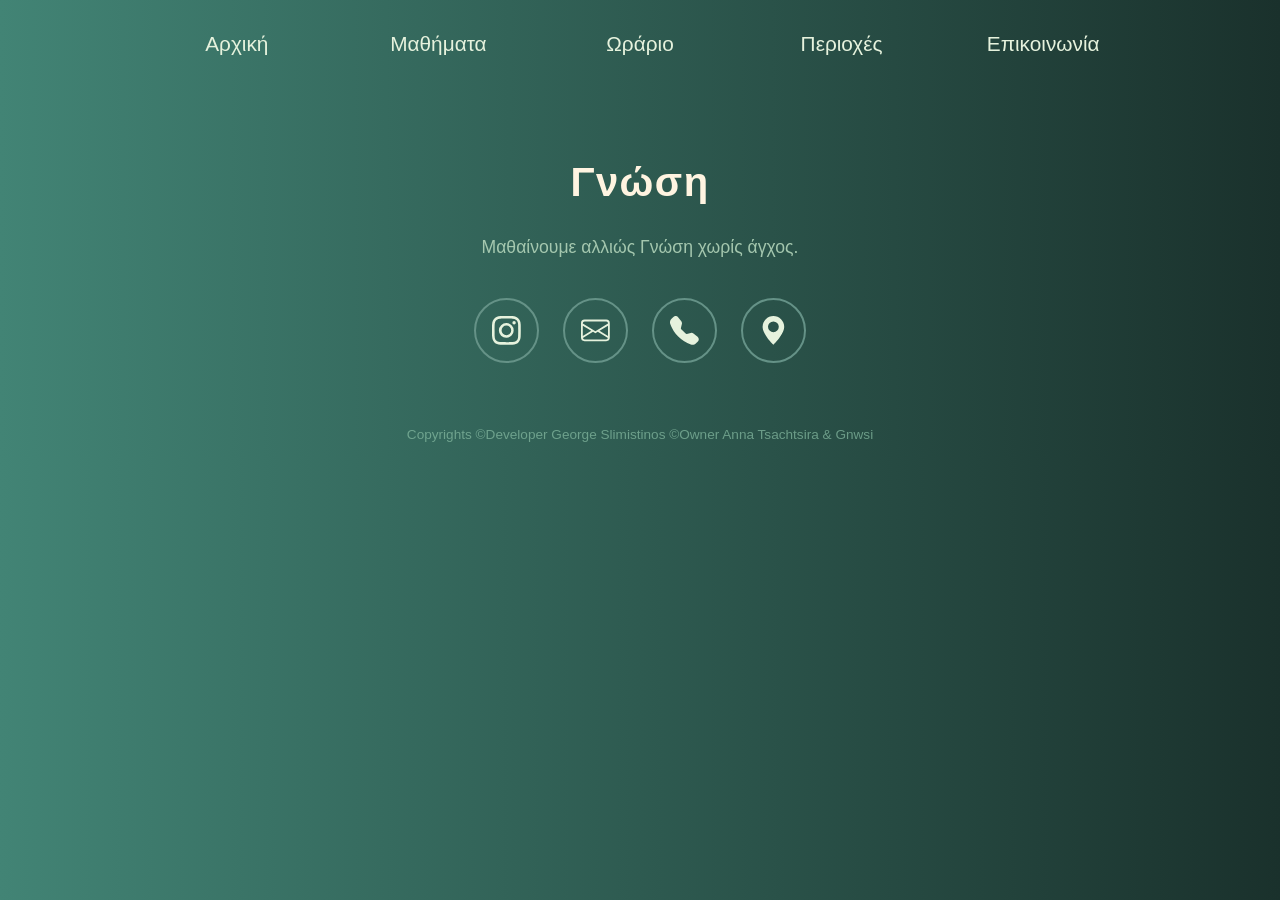
<file: assets/secondary html pages/contact.html>
<!DOCTYPE html>
<html lang="gr en" xmlns="http://www.w3.org/1999/html">
<head>
    <meta name="viewport" content="width=device-width, initial-scale=1.0">
    <meta charset="UTF-8">
    <title>Title</title>
    <link rel="stylesheet" href="../CSS/mainCSS.css">
    <link rel="stylesheet" href="../CSS/navbar.css">
    <link rel="stylesheet" href="../CSS/footer.css">
</head>
<body>

<!--TODO 1-->
<div id="main_container-navbar">
    <div class="navbar-items">
        <a class="navbar-links" href="../../index.html">Αρχική</a>
    </div>
    <div class="navbar-items">
        <a class="navbar-links" href="mathimata.html">Μαθήματα</a>
    </div>
    <div class="navbar-items">
        <a class="navbar-links" href="ores.html">Ωράριο</a>
    </div>
    <div class="navbar-items">
        <a class="navbar-links" href="evros%20kalijis.html">Περιοχές</a>
    </div>
    <div class="navbar-items">
        <a class="navbar-links" href="contact.html">Επικοινωνία</a>
    </div>
</div>
<footer>
    <div id="footer-main-cont">
        <div class="main-style-footer-elements" id="footer-name">
            <h1 id="footer-name-h1">Γνώση</h1>
        </div>
        <div class="main-style-footer-elements" id="footer-slogan">
            <h3 id="footer-slogan-h3">Μαθαίνουμε αλλιώς Γνώση χωρίς άγχος.</h3>
        </div>
        <div class="main-style-footer-elements" id="footer-social_media">
            <ul class="footer-social-media-ul">
                <li class="footer-social-media-li" data-tooltip="gnwsi.2023">
                    <a class="footer-social-media-a" href="https://www.instagram.com/gnwsi.2023?igsh=bGYwMDJ4MHYwM2Ru"
                       aria-label="Instagram">
                        <svg xmlns="http://www.w3.org/2000/svg" width="16" height="16" fill="currentColor"
                             class="bi bi-instagram footer-social-media-svg" viewBox="0 0 16 16">
                            <path d="M8 0C5.829 0 5.556.01 4.703.048 3.85.088 3.269.222 2.76.42a3.9 3.9 0 0 0-1.417.923A3.9 3.9 0 0 0 .42 2.76C.222 3.268.087 3.85.048 4.7.01 5.555 0 5.827 0 8.001c0 2.172.01 2.444.048 3.297.04.852.174 1.433.372 1.942.205.526.478.972.923 1.417.444.445.89.719 1.416.923.51.198 1.09.333 1.942.372C5.555 15.99 5.827 16 8 16s2.444-.01 3.298-.048c.851-.04 1.434-.174 1.943-.372a3.9 3.9 0 0 0 1.416-.923c.445-.445.718-.891.923-1.417.197-.509.332-1.09.372-1.942C15.99 10.445 16 10.173 16 8s-.01-2.445-.048-3.299c-.04-.851-.175-1.433-.372-1.941a3.9 3.9 0 0 0-.923-1.417A3.9 3.9 0 0 0 13.24.42c-.51-.198-1.092-.333-1.943-.372C10.443.01 10.172 0 7.998 0zm-.717 1.442h.718c2.136 0 2.389.007 3.232.046.78.035 1.204.166 1.486.275.373.145.64.319.92.599s.453.546.598.92c.11.281.24.705.275 1.485.039.843.047 1.096.047 3.231s-.008 2.389-.047 3.232c-.035.78-.166 1.203-.275 1.485a2.5 2.5 0 0 1-.599.919c-.28.28-.546.453-.92.598-.28.11-.704.24-1.485.276-.843.038-1.096.047-3.232.047s-2.39-.009-3.233-.047c-.78-.036-1.203-.166-1.485-.276a2.5 2.5 0 0 1-.92-.598 2.5 2.5 0 0 1-.6-.92c-.109-.281-.24-.705-.275-1.485-.038-.843-.046-1.096-.046-3.233s.008-2.388.046-3.231c.036-.78.166-1.204.276-1.486.145-.373.319-.64.599-.92s.546-.453.92-.598c.282-.11.705-.24 1.485-.276.738-.034 1.024-.044 2.515-.045zm4.988 1.328a.96.96 0 1 0 0 1.92.96.96 0 0 0 0-1.92m-4.27 1.122a4.109 4.109 0 1 0 0 8.217 4.109 4.109 0 0 0 0-8.217m0 1.441a2.667 2.667 0 1 1 0 5.334 2.667 2.667 0 0 1 0-5.334"/>
                        </svg>
                    </a>
                </li>
                <li class="footer-social-media-li" data-tooltip="gnwsi.2023@gmail.com">
                    <a class="footer-social-media-a"
                       href="mailto:gnwsi.2023@gmail.com?subject=Ερώτηση για τις υπηρεσίες μας" aria-label="email">
                        <svg xmlns="http://www.w3.org/2000/svg" width="16" height="16" fill="currentColor"
                             class="bi bi-envelope footer-social-media-svg" viewBox="0 0 16 16">
                            <path d="M0 4a2 2 0 0 1 2-2h12a2 2 0 0 1 2 2v8a2 2 0 0 1-2 2H2a2 2 0 0 1-2-2zm2-1a1 1 0 0 0-1 1v.217l7 4.2 7-4.2V4a1 1 0 0 0-1-1zm13 2.383-4.708 2.825L15 11.105zm-.034 6.876-5.64-3.471L8 9.583l-1.326-.795-5.64 3.47A1 1 0 0 0 2 13h12a1 1 0 0 0 .966-.741M1 11.105l4.708-2.897L1 5.383z"/>
                        </svg>
                    </a>
                </li>
                <li class="footer-social-media-li" data-tooltip="698360730">
                    <a class="footer-social-media-a" href="tel:+30698360730" aria-label="phone">
                        <svg xmlns="http://www.w3.org/2000/svg" width="16" height="16" fill="currentColor"
                             class="bi bi-telephone-fill footer-social-media-svg" viewBox="0 0 16 16">
                            <path fill-rule="evenodd"
                                  d="M1.885.511a1.745 1.745 0 0 1 2.61.163L6.29 2.98c.329.423.445.974.315 1.494l-.547 2.19a.68.68 0 0 0 .178.643l2.457 2.457a.68.68 0 0 0 .644.178l2.189-.547a1.75 1.75 0 0 1 1.494.315l2.306 1.794c.829.645.905 1.87.163 2.611l-1.034 1.034c-.74.74-1.846 1.065-2.877.702a18.6 18.6 0 0 1-7.01-4.42 18.6 18.6 0 0 1-4.42-7.009c-.362-1.03-.037-2.137.703-2.877z"/>
                        </svg>
                    </a>
                </li>

                <li class="footer-social-media-li" data-tooltip="Κορησός">
                    <a class="footer-social-media-a"
                       href="https://www.google.com/maps/place/40%C2%B030'13.9%22N+21%C2%B022'31.0%22E/@40.5038675,21.374356,18z/data=!3m1!4b1!4m12!1m7!3m6!1s0x1359fcfad39608a3:0x116da299715aecc!2zzpHOs86vzr_PhSDOk861z4nPgc6zzq_Ov8-FIDMsIE1hbmlha2kgNTIxIDAw!3b1!8m2!3d40.5025684!4d21.2487551!3m3!8m2!3d40.503866!4d21.37528?entry=ttu&g_ep=EgoyMDI2MDYyMy4wIKXMDSoASAFQAw%3D%3D"
                       aria-label="location">
                        <svg xmlns="http://www.w3.org/2000/svg" width="16" height="16" fill="currentColor"
                             class="bi bi-geo-alt-fill footer-social-media-svg" viewBox="0 0 16 16">
                            <path d="M8 16s6-5.686 6-10A6 6 0 0 0 2 6c0 4.314 6 10 6 10m0-7a3 3 0 1 1 0-6 3 3 0 0 1 0 6"/>
                        </svg>
                    </a>
                </li>

            </ul>
        </div>
        <div class="main-style-footer-elements" id="footer-copyright">
            <p>
                Copyrights ©Developer George Slimistinos ©Owner Anna Tsachtsira & Gnwsi
            </p>
        </div>
    </div>
</footer>
</body>
</html>
</file>
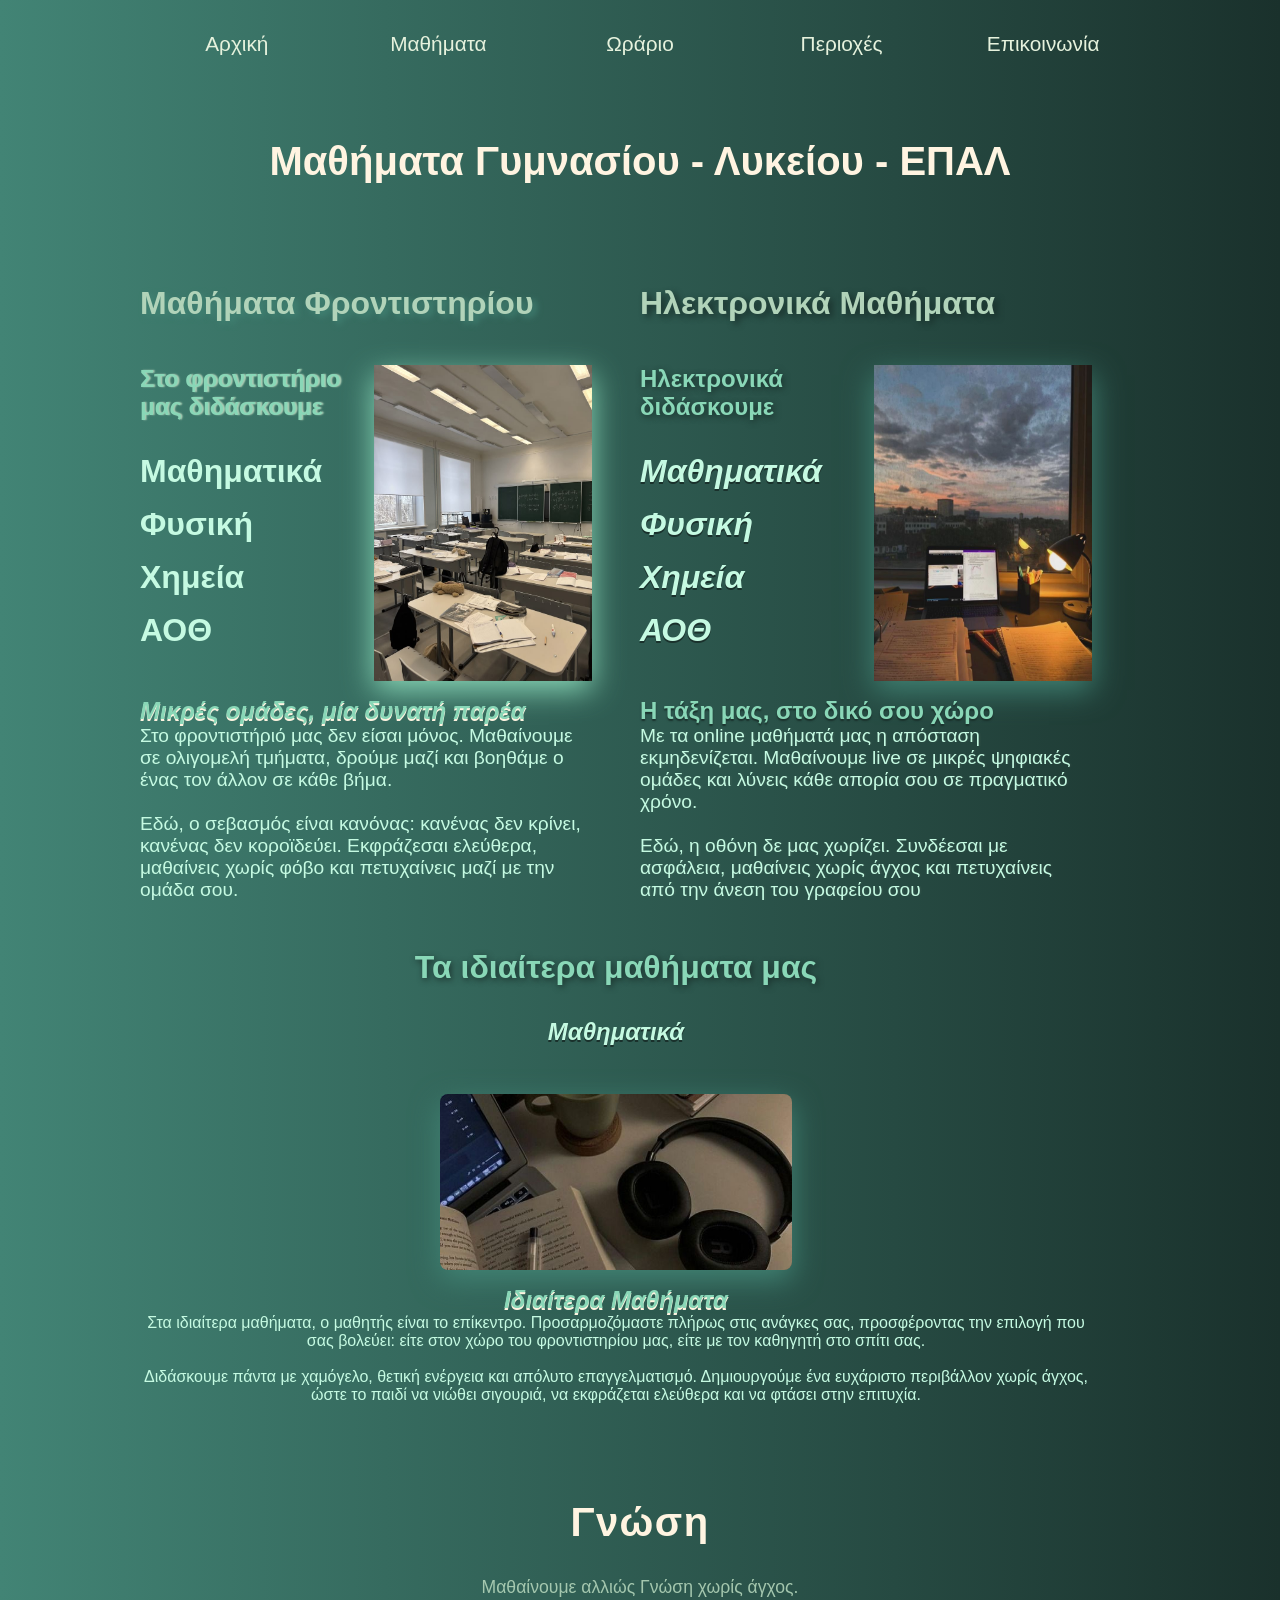
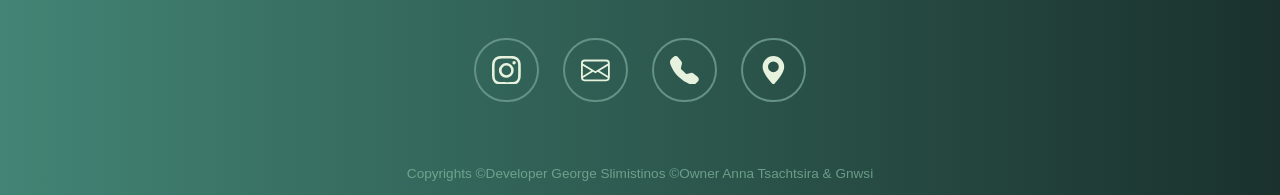
<file: assets/secondary html pages/mathimata.html>
<!DOCTYPE html>
<html lang="gr en" xmlns="http://www.w3.org/1999/html">
<head>
    <meta content="width=device-width, initial-scale=1.0" name="viewport">
    <meta charset="UTF-8">
    <title>Title</title>
    <link href="../CSS/mainCSS.css" rel="stylesheet">
    <link href="../CSS/navbar.css" rel="stylesheet">
    <link href="../CSS/footer.css" rel="stylesheet">
    <link href="../CSS/mathimata.css" rel="stylesheet">
</head>
<body>
<!--TODO 1-->
<div id="main_container-navbar">
    <div class="navbar-items">
        <a class="navbar-links" href="../../index.html">Αρχική</a>
    </div>
    <div class="navbar-items">
        <a class="navbar-links" href="mathimata.html">Μαθήματα</a>
    </div>
    <div class="navbar-items">
        <a class="navbar-links" href="ores.html">Ωράριο</a>
    </div>
    <div class="navbar-items">
        <a class="navbar-links" href="evros%20kalijis.html">Περιοχές</a>
    </div>
    <div class="navbar-items">
        <a class="navbar-links" href="contact.html">Επικοινωνία</a>
    </div>
</div>
<!--todo 3-->
<div id="main_cont_mathimata">
    <div id="cont-tajis_mathimata">
        <h1 id="tajis-h1">Μαθήματα Γυμνασίου - Λυκείου - ΕΠΑΛ</h1>
    </div>
    <div id="cont_mathimata-front">
        <h2 id="mathimata-h2">Μαθήματα Φροντιστηρίου</h2>
        <div class="mathimata-frontistiriou-p mathimata-p1">
            <span class="mathimata-frontistiriou-span">Στο φροντιστήριο μας διδάσκουμε</span>
            <ul id="mathimata-frontistiriou-ul">
                <li class="mathimata-li">Μαθηματικά</li>
                <li class="mathimata-li">Φυσική</li>
                <li class="mathimata-li">Χημεία</li>
                <li class="mathimata-li">ΑΟΘ</li>
            </ul>
        </div>
        <img alt="photo from school" id="img_mathimata" src="../images/school_img2.jpeg">
        <div class="mathimata-frontistiriou-p mathimata-p2">
            <span class="mathimata-frontistiriou-span" id="mathimata-span2">Μικρές ομάδες, μία δυνατή παρέα</span> <br>
            Στο φροντιστήριό μας δεν είσαι μόνος. Μαθαίνουμε σε ολιγομελή τμήματα,
            δρούμε μαζί και βοηθάμε ο ένας τον άλλον σε κάθε βήμα.
            <br>
            <br>
            Εδώ, ο σεβασμός είναι κανόνας: κανένας δεν κρίνει, κανένας δεν κοροϊδεύει.
            Εκφράζεσαι ελεύθερα, μαθαίνεις χωρίς φόβο και πετυχαίνεις μαζί με την ομάδα σου.
        </div>
    </div>
    <div id="cont_e-classes">
        <h2 id="e-classes-h2">Ηλεκτρονικά Μαθήματα</h2>
        <div class="e-classes-p" id="e-classes-p1">
            <span class="e-classes-span">Ηλεκτρονικά διδάσκουμε</span>
            <ul id="e-classes-frontistiriou-ul">
                <li class="e-classes-li">Μαθηματικά</li>
                <li class="e-classes-li">Φυσική</li>
                <li class="e-classes-li">Χημεία</li>
                <li class="e-classes-li">ΑΟΘ</li>
            </ul>
        </div>
        <img alt="photo from school" id="img_e-classes" src="../images/e-class_img.jpeg">
        <div class="e-classes-p" id="e-classes-p2">
            <span class="e-classes-span" id="e-class-span2">Η τάξη μας, στο δικό σου χώρο</span>
            <br>
            Με τα online μαθήματά μας η απόσταση εκμηδενίζεται. Μαθαίνουμε live σε μικρές ψηφιακές ομάδες και λύνεις
            κάθε απορία σου σε πραγματικό χρόνο.
            <br>
            <br>
            Εδώ, η οθόνη δε μας χωρίζει. Συνδέεσαι με ασφάλεια, μαθαίνεις χωρίς άγχος και πετυχαίνεις από την άνεση του
            γραφείου σου
        </div>
    </div>
    <div id="cont_idiaitera_mathimata">
        <div class="idiaitera-p" id="idiaitera-p1">
            <span id="idiaitera_span1">Τα ιδιαίτερα μαθήματα μας</span>
            <br>
            <ul id="idiaitera-ul">
                <li class="idiaitera-li">Μαθηματικά</li>
            </ul>
        </div>
        <img alt="photo from school" id="img_idiaitera" src="../images/idiaitera_img.jpeg">
        <div class="idiaitera-p" id="idiaitera-p2">
            <span id="idiaitera_span2">Ιδιαίτερα Μαθήματα</span>
            <br>
            Στα ιδιαίτερα μαθήματα, ο μαθητής είναι το επίκεντρο. Προσαρμοζόμαστε πλήρως στις ανάγκες σας, προσφέροντας
            την επιλογή που σας βολεύει: είτε στον χώρο του φροντιστηρίου μας, είτε με τον καθηγητή στο σπίτι σας.
            <br>
            <br>
            Διδάσκουμε πάντα με χαμόγελο, θετική ενέργεια και απόλυτο επαγγελματισμό. Δημιουργούμε ένα ευχάριστο
            περιβάλλον χωρίς άγχος, ώστε το παιδί να νιώθει σιγουριά, να εκφράζεται ελεύθερα και να φτάσει στην
            επιτυχία.
        </div>
    </div>
</div>

<footer>
    <div id="footer-main-cont">
        <div class="main-style-footer-elements" id="footer-name">
            <h1 id="footer-name-h1">Γνώση</h1>
        </div>
        <div class="main-style-footer-elements" id="footer-slogan">
            <h3 id="footer-slogan-h3">Μαθαίνουμε αλλιώς Γνώση χωρίς άγχος.</h3>
        </div>
        <div class="main-style-footer-elements" id="footer-social_media">
            <ul class="footer-social-media-ul">
                <li class="footer-social-media-li" data-tooltip="gnwsi.2023">
                    <a aria-label="Instagram" class="footer-social-media-a"
                       href="https://www.instagram.com/gnwsi.2023?igsh=bGYwMDJ4MHYwM2Ru">
                        <svg class="bi bi-instagram footer-social-media-svg" fill="currentColor" height="16"
                             viewBox="0 0 16 16"
                             width="16" xmlns="http://www.w3.org/2000/svg">
                            <path d="M8 0C5.829 0 5.556.01 4.703.048 3.85.088 3.269.222 2.76.42a3.9 3.9 0 0 0-1.417.923A3.9 3.9 0 0 0 .42 2.76C.222 3.268.087 3.85.048 4.7.01 5.555 0 5.827 0 8.001c0 2.172.01 2.444.048 3.297.04.852.174 1.433.372 1.942.205.526.478.972.923 1.417.444.445.89.719 1.416.923.51.198 1.09.333 1.942.372C5.555 15.99 5.827 16 8 16s2.444-.01 3.298-.048c.851-.04 1.434-.174 1.943-.372a3.9 3.9 0 0 0 1.416-.923c.445-.445.718-.891.923-1.417.197-.509.332-1.09.372-1.942C15.99 10.445 16 10.173 16 8s-.01-2.445-.048-3.299c-.04-.851-.175-1.433-.372-1.941a3.9 3.9 0 0 0-.923-1.417A3.9 3.9 0 0 0 13.24.42c-.51-.198-1.092-.333-1.943-.372C10.443.01 10.172 0 7.998 0zm-.717 1.442h.718c2.136 0 2.389.007 3.232.046.78.035 1.204.166 1.486.275.373.145.64.319.92.599s.453.546.598.92c.11.281.24.705.275 1.485.039.843.047 1.096.047 3.231s-.008 2.389-.047 3.232c-.035.78-.166 1.203-.275 1.485a2.5 2.5 0 0 1-.599.919c-.28.28-.546.453-.92.598-.28.11-.704.24-1.485.276-.843.038-1.096.047-3.232.047s-2.39-.009-3.233-.047c-.78-.036-1.203-.166-1.485-.276a2.5 2.5 0 0 1-.92-.598 2.5 2.5 0 0 1-.6-.92c-.109-.281-.24-.705-.275-1.485-.038-.843-.046-1.096-.046-3.233s.008-2.388.046-3.231c.036-.78.166-1.204.276-1.486.145-.373.319-.64.599-.92s.546-.453.92-.598c.282-.11.705-.24 1.485-.276.738-.034 1.024-.044 2.515-.045zm4.988 1.328a.96.96 0 1 0 0 1.92.96.96 0 0 0 0-1.92m-4.27 1.122a4.109 4.109 0 1 0 0 8.217 4.109 4.109 0 0 0 0-8.217m0 1.441a2.667 2.667 0 1 1 0 5.334 2.667 2.667 0 0 1 0-5.334"/>
                        </svg>
                    </a>
                </li>
                <li class="footer-social-media-li" data-tooltip="gnwsi.2023@gmail.com">
                    <a aria-label="email"
                       class="footer-social-media-a"
                       href="mailto:gnwsi.2023@gmail.com?subject=Ερώτηση για τις υπηρεσίες μας">
                        <svg class="bi bi-envelope footer-social-media-svg" fill="currentColor" height="16"
                             viewBox="0 0 16 16"
                             width="16" xmlns="http://www.w3.org/2000/svg">
                            <path d="M0 4a2 2 0 0 1 2-2h12a2 2 0 0 1 2 2v8a2 2 0 0 1-2 2H2a2 2 0 0 1-2-2zm2-1a1 1 0 0 0-1 1v.217l7 4.2 7-4.2V4a1 1 0 0 0-1-1zm13 2.383-4.708 2.825L15 11.105zm-.034 6.876-5.64-3.471L8 9.583l-1.326-.795-5.64 3.47A1 1 0 0 0 2 13h12a1 1 0 0 0 .966-.741M1 11.105l4.708-2.897L1 5.383z"/>
                        </svg>
                    </a>
                </li>
                <li class="footer-social-media-li" data-tooltip="698360730">
                    <a aria-label="phone" class="footer-social-media-a" href="tel:+30698360730">
                        <svg class="bi bi-telephone-fill footer-social-media-svg" fill="currentColor" height="16"
                             viewBox="0 0 16 16"
                             width="16" xmlns="http://www.w3.org/2000/svg">
                            <path d="M1.885.511a1.745 1.745 0 0 1 2.61.163L6.29 2.98c.329.423.445.974.315 1.494l-.547 2.19a.68.68 0 0 0 .178.643l2.457 2.457a.68.68 0 0 0 .644.178l2.189-.547a1.75 1.75 0 0 1 1.494.315l2.306 1.794c.829.645.905 1.87.163 2.611l-1.034 1.034c-.74.74-1.846 1.065-2.877.702a18.6 18.6 0 0 1-7.01-4.42 18.6 18.6 0 0 1-4.42-7.009c-.362-1.03-.037-2.137.703-2.877z"
                                  fill-rule="evenodd"/>
                        </svg>
                    </a>
                </li>

                <li class="footer-social-media-li" data-tooltip="Κορησός">
                    <a aria-label="location"
                       class="footer-social-media-a"
                       href="https://www.google.com/maps/place/40%C2%B030'13.9%22N+21%C2%B022'31.0%22E/@40.5038675,21.374356,18z/data=!3m1!4b1!4m12!1m7!3m6!1s0x1359fcfad39608a3:0x116da299715aecc!2zzpHOs86vzr_PhSDOk861z4nPgc6zzq_Ov8-FIDMsIE1hbmlha2kgNTIxIDAw!3b1!8m2!3d40.5025684!4d21.2487551!3m3!8m2!3d40.503866!4d21.37528?entry=ttu&g_ep=EgoyMDI2MDYyMy4wIKXMDSoASAFQAw%3D%3D">
                        <svg class="bi bi-geo-alt-fill footer-social-media-svg" fill="currentColor" height="16"
                             viewBox="0 0 16 16"
                             width="16" xmlns="http://www.w3.org/2000/svg">
                            <path d="M8 16s6-5.686 6-10A6 6 0 0 0 2 6c0 4.314 6 10 6 10m0-7a3 3 0 1 1 0-6 3 3 0 0 1 0 6"/>
                        </svg>
                    </a>
                </li>

            </ul>
        </div>
        <div class="main-style-footer-elements" id="footer-copyright">
            <p>
                Copyrights ©Developer George Slimistinos ©Owner Anna Tsachtsira & Gnwsi
            </p>
        </div>
    </div>
</footer>
</body>
</html>
</file>
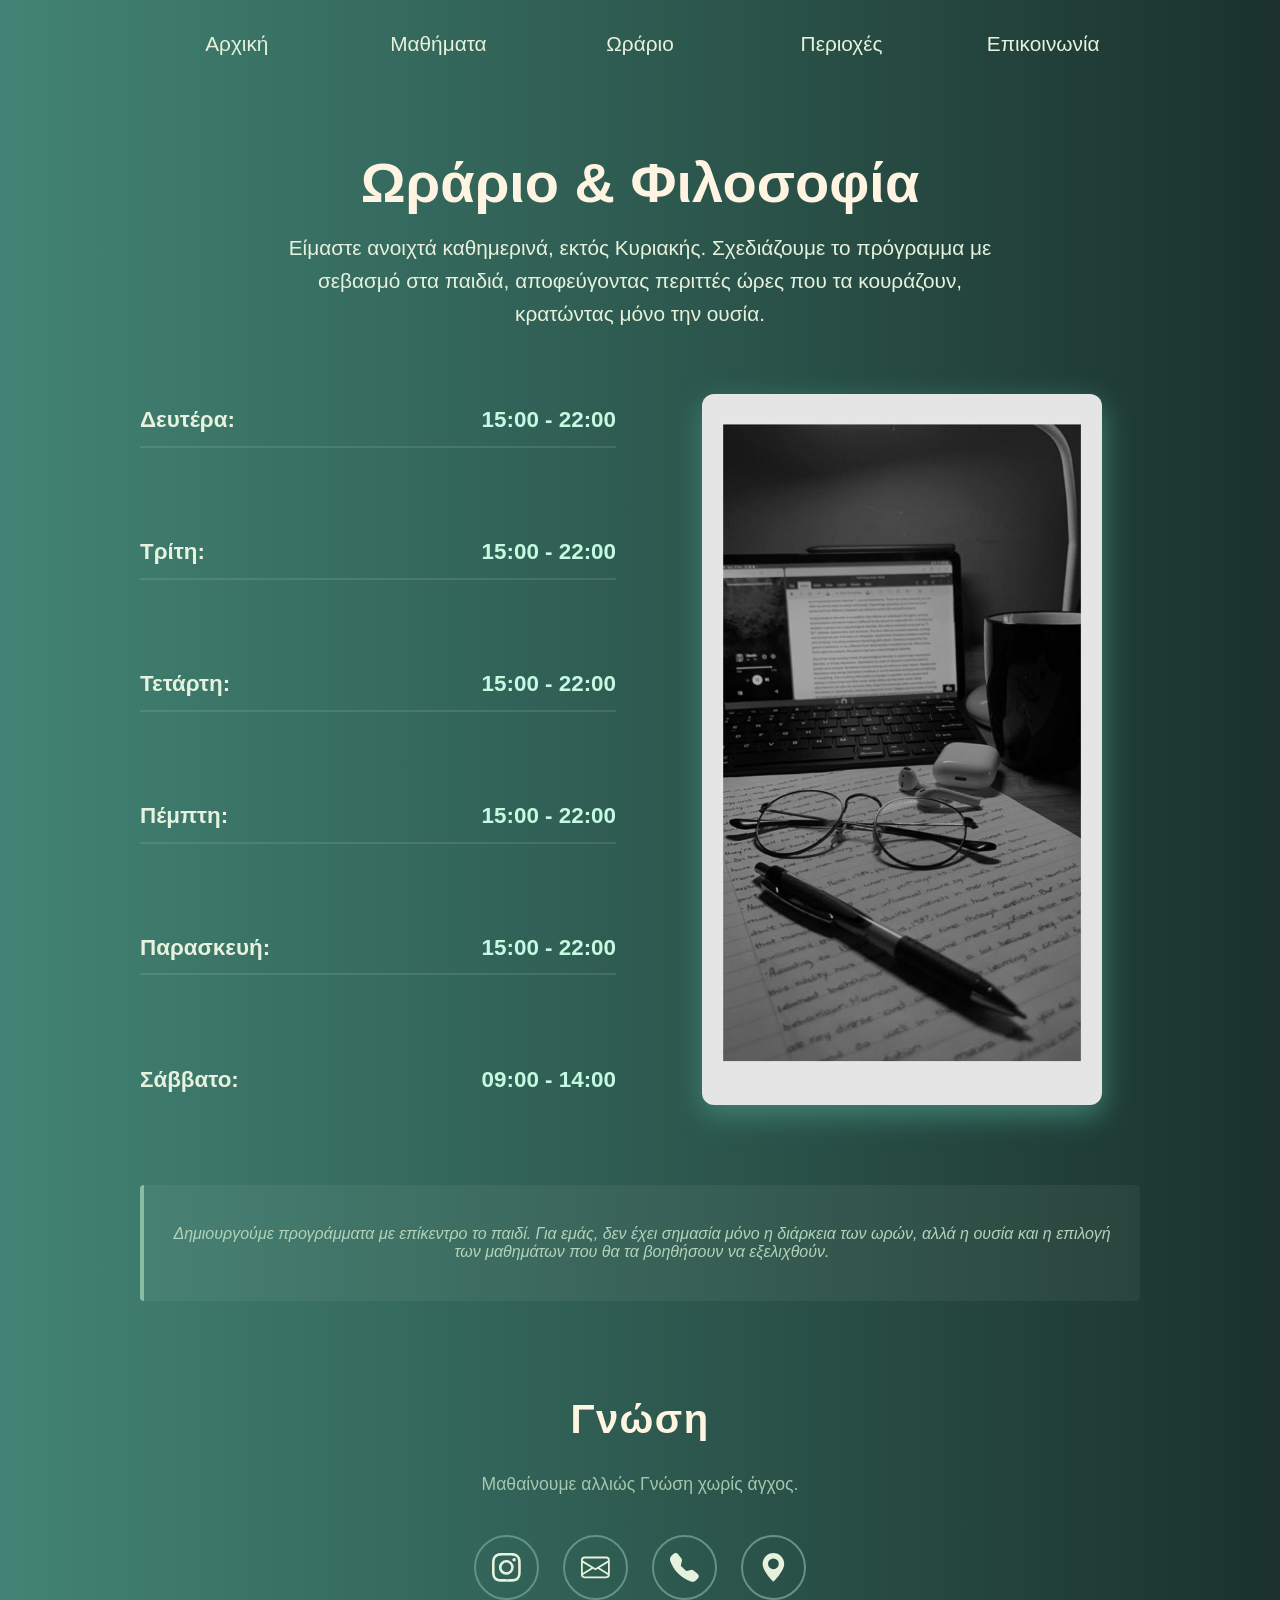
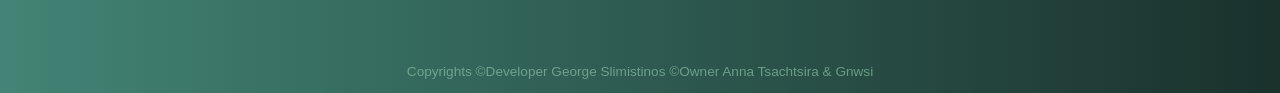
<file: assets/secondary html pages/ores.html>
<!DOCTYPE html>
<html lang="gr en" xmlns="http://www.w3.org/1999/html">
<head>
    <meta content="width=device-width, initial-scale=1.0" name="viewport">
    <meta charset="UTF-8">
    <title>Title</title>
    <link href="../CSS/mainCSS.css" rel="stylesheet">
    <link href="../CSS/navbar.css" rel="stylesheet">
    <link href="../CSS/wresPage.css" rel="stylesheet">
    <link href="../CSS/footer.css" rel="stylesheet">
</head>
<body>
<!--TODO 1-->
<div id="main_container-navbar">
    <div class="navbar-items">
        <a class="navbar-links" href="../../index.html">Αρχική</a>
    </div>
    <div class="navbar-items">
        <a class="navbar-links" href="mathimata.html">Μαθήματα</a>
    </div>
    <div class="navbar-items">
        <a class="navbar-links" href="ores.html">Ωράριο</a>
    </div>
    <div class="navbar-items">
        <a class="navbar-links" href="evros%20kalijis.html">Περιοχές</a>
    </div>
    <div class="navbar-items">
        <a class="navbar-links" href="contact.html">Επικοινωνία</a>
    </div>
</div>

<!--TODO 6-->
<div class="main_cont-wres">
    <!-- 1. Τίτλος και Εισαγωγικό Κείμενο (Full Width) -->
    <div id="main_title-wres-h1">
        <h1 id="wres-h1">Ωράριο & Φιλοσοφία</h1>
        <p id="wres-span">
            Είμαστε ανοιχτά καθημερινά, εκτός Κυριακής. Σχεδιάζουμε το πρόγραμμα με σεβασμό στα παιδιά, αποφεύγοντας
            περιττές ώρες που τα κουράζουν, κρατώντας μόνο την ουσία.
        </p>
    </div>

    <!-- 2. Αριστερή Κολώνα: Οι Ώρες -->
    <div id="wres-main-p">
        <ul id="wres-ul">
            <li class="meres-kai-wres-li"><span class="mera">Δευτέρα:</span> 15:00 - 22:00</li>
            <li class="meres-kai-wres-li"><span class="mera">Τρίτη:</span> 15:00 - 22:00</li>
            <li class="meres-kai-wres-li"><span class="mera">Τετάρτη:</span> 15:00 - 22:00</li>
            <li class="meres-kai-wres-li"><span class="mera">Πέμπτη:</span> 15:00 - 22:00</li>
            <li class="meres-kai-wres-li"><span class="mera">Παρασκευή:</span> 15:00 - 22:00</li>
            <li class="meres-kai-wres-li"><span class="mera">Σάββατο:</span> 09:00 - 14:00</li>
        </ul>
    </div>

    <!-- 3. Δεξιά Κολώνα: Η Εικόνα (Διορθώθηκε το ID στο div) -->
    <div id="wres_img-div">
        <img alt="image from a desk" id="img_wres" src="../images/wres_img.jpeg">
    </div>

    <!-- 4. Bottom Banner (Full Width) -->
    <div id="small-text-wres-p">
        <p id="small-text-p">
            Δημιουργούμε προγράμματα με επίκεντρο το παιδί. Για εμάς, δεν έχει σημασία μόνο η διάρκεια των ωρών, αλλά η
            ουσία και η επιλογή των μαθημάτων που θα τα βοηθήσουν να εξελιχθούν.
        </p>
    </div>
</div>
<footer>
    <div id="footer-main-cont">
        <div class="main-style-footer-elements" id="footer-name">
            <h1 id="footer-name-h1">Γνώση</h1>
        </div>
        <div class="main-style-footer-elements" id="footer-slogan">
            <h3 id="footer-slogan-h3">Μαθαίνουμε αλλιώς Γνώση χωρίς άγχος.</h3>
        </div>
        <div class="main-style-footer-elements" id="footer-social_media">
            <ul class="footer-social-media-ul">
                <li class="footer-social-media-li" data-tooltip="gnwsi.2023">
                    <a aria-label="Instagram" class="footer-social-media-a"
                       href="https://www.instagram.com/gnwsi.2023?igsh=bGYwMDJ4MHYwM2Ru">
                        <svg class="bi bi-instagram footer-social-media-svg" fill="currentColor" height="16"
                             viewBox="0 0 16 16"
                             width="16" xmlns="http://www.w3.org/2000/svg">
                            <path d="M8 0C5.829 0 5.556.01 4.703.048 3.85.088 3.269.222 2.76.42a3.9 3.9 0 0 0-1.417.923A3.9 3.9 0 0 0 .42 2.76C.222 3.268.087 3.85.048 4.7.01 5.555 0 5.827 0 8.001c0 2.172.01 2.444.048 3.297.04.852.174 1.433.372 1.942.205.526.478.972.923 1.417.444.445.89.719 1.416.923.51.198 1.09.333 1.942.372C5.555 15.99 5.827 16 8 16s2.444-.01 3.298-.048c.851-.04 1.434-.174 1.943-.372a3.9 3.9 0 0 0 1.416-.923c.445-.445.718-.891.923-1.417.197-.509.332-1.09.372-1.942C15.99 10.445 16 10.173 16 8s-.01-2.445-.048-3.299c-.04-.851-.175-1.433-.372-1.941a3.9 3.9 0 0 0-.923-1.417A3.9 3.9 0 0 0 13.24.42c-.51-.198-1.092-.333-1.943-.372C10.443.01 10.172 0 7.998 0zm-.717 1.442h.718c2.136 0 2.389.007 3.232.046.78.035 1.204.166 1.486.275.373.145.64.319.92.599s.453.546.598.92c.11.281.24.705.275 1.485.039.843.047 1.096.047 3.231s-.008 2.389-.047 3.232c-.035.78-.166 1.203-.275 1.485a2.5 2.5 0 0 1-.599.919c-.28.28-.546.453-.92.598-.28.11-.704.24-1.485.276-.843.038-1.096.047-3.232.047s-2.39-.009-3.233-.047c-.78-.036-1.203-.166-1.485-.276a2.5 2.5 0 0 1-.92-.598 2.5 2.5 0 0 1-.6-.92c-.109-.281-.24-.705-.275-1.485-.038-.843-.046-1.096-.046-3.233s.008-2.388.046-3.231c.036-.78.166-1.204.276-1.486.145-.373.319-.64.599-.92s.546-.453.92-.598c.282-.11.705-.24 1.485-.276.738-.034 1.024-.044 2.515-.045zm4.988 1.328a.96.96 0 1 0 0 1.92.96.96 0 0 0 0-1.92m-4.27 1.122a4.109 4.109 0 1 0 0 8.217 4.109 4.109 0 0 0 0-8.217m0 1.441a2.667 2.667 0 1 1 0 5.334 2.667 2.667 0 0 1 0-5.334"/>
                        </svg>
                    </a>
                </li>
                <li class="footer-social-media-li" data-tooltip="gnwsi.2023@gmail.com">
                    <a aria-label="email"
                       class="footer-social-media-a"
                       href="mailto:gnwsi.2023@gmail.com?subject=Ερώτηση για τις υπηρεσίες μας">
                        <svg class="bi bi-envelope footer-social-media-svg" fill="currentColor" height="16"
                             viewBox="0 0 16 16"
                             width="16" xmlns="http://www.w3.org/2000/svg">
                            <path d="M0 4a2 2 0 0 1 2-2h12a2 2 0 0 1 2 2v8a2 2 0 0 1-2 2H2a2 2 0 0 1-2-2zm2-1a1 1 0 0 0-1 1v.217l7 4.2 7-4.2V4a1 1 0 0 0-1-1zm13 2.383-4.708 2.825L15 11.105zm-.034 6.876-5.64-3.471L8 9.583l-1.326-.795-5.64 3.47A1 1 0 0 0 2 13h12a1 1 0 0 0 .966-.741M1 11.105l4.708-2.897L1 5.383z"/>
                        </svg>
                    </a>
                </li>
                <li class="footer-social-media-li" data-tooltip="698360730">
                    <a aria-label="phone" class="footer-social-media-a" href="tel:+30698360730">
                        <svg class="bi bi-telephone-fill footer-social-media-svg" fill="currentColor" height="16"
                             viewBox="0 0 16 16"
                             width="16" xmlns="http://www.w3.org/2000/svg">
                            <path d="M1.885.511a1.745 1.745 0 0 1 2.61.163L6.29 2.98c.329.423.445.974.315 1.494l-.547 2.19a.68.68 0 0 0 .178.643l2.457 2.457a.68.68 0 0 0 .644.178l2.189-.547a1.75 1.75 0 0 1 1.494.315l2.306 1.794c.829.645.905 1.87.163 2.611l-1.034 1.034c-.74.74-1.846 1.065-2.877.702a18.6 18.6 0 0 1-7.01-4.42 18.6 18.6 0 0 1-4.42-7.009c-.362-1.03-.037-2.137.703-2.877z"
                                  fill-rule="evenodd"/>
                        </svg>
                    </a>
                </li>

                <li class="footer-social-media-li" data-tooltip="Κορησός">
                    <a aria-label="location"
                       class="footer-social-media-a"
                       href="https://www.google.com/maps/place/40%C2%B030'13.9%22N+21%C2%B022'31.0%22E/@40.5038675,21.374356,18z/data=!3m1!4b1!4m12!1m7!3m6!1s0x1359fcfad39608a3:0x116da299715aecc!2zzpHOs86vzr_PhSDOk861z4nPgc6zzq_Ov8-FIDMsIE1hbmlha2kgNTIxIDAw!3b1!8m2!3d40.5025684!4d21.2487551!3m3!8m2!3d40.503866!4d21.37528?entry=ttu&g_ep=EgoyMDI2MDYyMy4wIKXMDSoASAFQAw%3D%3D">
                        <svg class="bi bi-geo-alt-fill footer-social-media-svg" fill="currentColor" height="16"
                             viewBox="0 0 16 16"
                             width="16" xmlns="http://www.w3.org/2000/svg">
                            <path d="M8 16s6-5.686 6-10A6 6 0 0 0 2 6c0 4.314 6 10 6 10m0-7a3 3 0 1 1 0-6 3 3 0 0 1 0 6"/>
                        </svg>
                    </a>
                </li>

            </ul>
        </div>
        <div class="main-style-footer-elements" id="footer-copyright">
            <p>
                Copyrights ©Developer George Slimistinos ©Owner Anna Tsachtsira & Gnwsi
            </p>
        </div>
    </div>
</footer>
</body>
</html>
</file>
<file: assets/CSS/mainCSS.css>
:root {
    --DarkGreen: #659287;
    --MidGreen: #88BDA4;
    --Green: #B1D3B9;
    --LightGreen: #E6F2DD;
    --Black: #1A312C;
    --white-black: #264843;
    --DarkBlue-Green: #428475;
    --Blue-Grren: #89D7B7;
    --White-Grren: rgb(197 250 226);
    --White: #FFF4E1;
    --trasnparen_background: rgba(255, 244, 225, 0.05);
}

body {
    padding: 0;
    margin: 0;
    font-size: 1rem;
    font-family: 'Segoe UI', Tahoma, Geneva, Verdana, sans-serif;
    background: linear-gradient(90deg, var(--DarkBlue-Green) 0%, var(--Black) 100%);
}
</file>
<file: assets/CSS/navbar.css>
#main_container-navbar {
    display: grid;
    grid-template-columns: repeat(5, 1fr);
    grid-template-rows: 1fr;
    gap: 0.5rem;
    align-items: center;
    max-width: 62.5rem;
    margin: 1.5rem auto;
    width: 100%;
    padding: 0 1rem;
}

.navbar-items {
    text-align: center;
}

.navbar-links {
    display: block;
    text-decoration: none;
    color: var(--LightGreen);
    padding: 0.5rem 0;
    font-size: 1.3rem;
    transition: transform 0.2s ease, box-shadow 0.2s ease;
}

.navbar-links:hover {
    color: var(--White);
    font-weight: bold;
    transform: translateY(-0.25rem) scale(1.05);
    text-shadow: 0 0.625rem 2.1875rem var(--White);
}
</file>
<file: assets/CSS/header.css>
#main_container-Header {
    display: grid;
    grid-template-columns: 1fr 1fr;
    gap: 2.5rem;
    align-items: start;
    max-width: 62.5rem;
    margin: 3rem auto;
    padding: 0 1rem;
}

#header-name-front {
    grid-column: 1 / span 2;
    text-align: center;
    margin-bottom: 2rem;
}

#header-name-front h1 {
    font-size: 3.5rem;
    color: var(--White);
    margin: 0;
}

#header_howWeWork-text {
    grid-column: 1;
    color: var(--LightGreen);
}

#header_howWeWork-text h2 {
    color: var(--White);
    font-size: 2rem;
    margin-top: 0;
}

#header-img {
    grid-column: 2;
    display: flex;
    justify-content: center;
}

#header_howWeWork-img {
    width: 100%;
    max-width: 25rem;
    height: auto;
    border-radius: 0.75rem;
    box-shadow: 0 0.6rem 1.8rem var(--DarkBlue-Green);
}

#small_text {
    grid-column: 1 / span 2;
    background-color: var(--trasnparen_background);
    border-left: 0.25rem solid var(--MidGreen);
    padding: 1.5rem;
    border-radius: 0.25rem;
    margin-top: 2rem;
    color: var(--Green);
    font-style: italic;
    text-align: center;
    transition: transform 0.4s ease, box-shadow 0.4s ease;
}

#small_text:hover {
    transform: translateY(-0.25rem) scale(1.1);
    color: var(--White);
}

#small_text p {
    margin: 0;
    line-height: 1.6;
    font-size: 1rem;
}

.intro-text {
    font-size: 1.3rem;
}

.intro_text_secondary-strong {
    font-size: 1.5rem;
}

.intro_text_secondary-p {
    font-size: 1.2rem;
}
</file>
<file: assets/CSS/footer.css>
#footer-main-cont {
    display: grid;
    grid-template-columns: 1fr;
    grid-gap: 1.5rem;
    align-items: start;
    margin: 4rem auto 0 auto;
    padding: 2rem 1rem 0;
    max-width: 62.5rem;
}

.main-style-footer-elements {
    text-align: center;
}

#footer-name {
    grid-row: 1;
}

#footer-slogan {
    grid-row: 2;
}

#footer-social_media {
    grid-row: 3;
}

#footer-copyright {
    grid-row: 4;
}

#footer-name-h1 {
    color: var(--White);
    font-size: 2.5rem;
    margin: 0 0 0.5rem 0;
    letter-spacing: 0.09rem;
}

#footer-slogan-h3 {
    color: var(--Green);
    font-size: 1.1rem;
    font-weight: 400;
    margin: 0;
    opacity: 0.9;
}

#footer-copyright p {
    color: var(--MidGreen);
    font-size: 0.85rem;
    margin-top: 1.5rem;
    opacity: 0.7;
}

.footer-social-media-ul {
    display: flex;
    justify-content: center;
    flex-wrap: wrap;
    gap: 1.5rem;
    list-style: none;
    padding: 0;
    margin: 1rem 0;
}

.footer-social-media-li {
    position: relative;
    display: flex;
    justify-content: center;
}

.footer-social-media-li::after {
    position: absolute;
    content: attr(data-tooltip);
    bottom: 120%;
    left: 50%;
    transform: translateX(-50%);
    z-index: 10;
    padding: 0.4rem 0.8rem;
    color: var(--Black);
    background: var(--White);
    border-radius: 0.4rem;
    font-size: 0.85rem;
    font-weight: 600;
    opacity: 0;
    visibility: hidden;
    transition: bottom 0.3s cubic-bezier(0.47, 2, 0.41, 1.5), opacity 0.2s ease;
    white-space: nowrap;
    box-shadow: 0 0.25rem 0.75rem rgba(0, 0, 0, 0.15); /* ΔΙΟΡΘΩΘΗΚΕ: Από 12px σε 0.75rem */
}

.footer-social-media-li:has(a:hover, a:focus-visible)::after {
    opacity: 1;
    visibility: visible;
    bottom: 135%;
}

.footer-social-media-a {
    position: relative;
    display: flex;
    justify-content: center;
    align-items: center;
    width: 3.8rem;
    height: 3.8rem;
    color: var(--LightGreen);
    border: 0.125rem solid var(--DarkGreen); /* ΔΙΟΡΘΩΘΗΚΕ: Από 2px σε 0.125rem */
    border-radius: 100%;
    text-decoration: none;
    outline: none;
    overflow: hidden;
    transition: color 0.3s ease, border-color 0.3s ease, box-shadow 0.3s ease;
}

.footer-social-media-a::after {
    position: absolute;
    content: '';
    inset: 100% 0 0 0;
    background: var(--LightGreen);
    z-index: 1;
    transition: inset 0.3s ease-in-out;
}

.footer-social-media-svg {
    width: 1.8rem;
    height: 1.8rem;
    position: relative;
    z-index: 2;
    transition: transform 0.3s ease;
}

.footer-social-media-a:hover,
.footer-social-media-a:focus-visible {
    color: var(--Black);
    border-color: var(--LightGreen);
    box-shadow: 0 0 0.9375rem rgba(230, 242, 221, 0.2); /* ΔΙΟΡΘΩΘΗΚΕ: Από 15px σε 0.9375rem */
}

.footer-social-media-a:hover::after,
.footer-social-media-a:focus-visible::after {
    inset: 0 0 0 0;
}

.footer-social-media-a:hover .footer-social-media-svg {
    transform: scale(1.1);
}
</file>
<file: mainCSS.css>
:root {
    --DarkGreen: #659287;
    --MidGreen: #88BDA4;
    --Green: #B1D3B9;
    --LightGreen: #E6F2DD;
    --Black: #1A312C;
    --DarkBlue-Green: #428475;
    --Blue-Grren: #89D7B7;
    --White: #FFF4E1;
    --trasnparen_background: rgba(255, 244, 225, 0.05);
}

body {
    padding: 0;
    margin: 0;
    font-size: 1rem;
    font-family: 'Segoe UI', Tahoma, Geneva, Verdana, sans-serif;
    background: linear-gradient(90deg, var(--DarkBlue-Green) 0%, var(--Black) 100%);
}
</file>
<file: navbar.css>
#main_container-navbar {
    display: grid;
    grid-template-columns: repeat(5, 1fr);
    grid-template-rows: 1fr;
    gap: 0.5rem;
    align-items: center;

    max-width: 62.5rem;
    margin: 1.5rem auto;
    width: 100%;
}

.navbar-items {
    text-align: center;
}

.navbar-links {
    display: block;
    text-decoration: none;
    color: var(--LightGreen);
    padding: 0.5rem 0;
    font-size: 1.3rem;
    transition: transform 0.2s ease, box-shadow 0.2s ease;
}

.navbar-links:hover {
    color: var(--White);
    font-weight: bold;
    transform: translateY(-4px) scale(1.05);
    text-shadow: 0 0.625rem 2.1875rem var(--White);
}

/* Media Query για κινητά */
@media (max-width: 768px) {
    .navbar-links {
        font-size: 0.7rem;
    }
}
</file>
<file: footer.css>
#footer-main-cont {
    display: grid;
    grid-template-columns: 1fr;
    grid-gap: 1.5rem;
    align-items: start;
    margin: 4rem auto 0 auto;
    padding: 2rem 1rem 0;
    max-width: 62.5rem;
}

.main-style-footer-elements {
    text-align: center;
}

#footer-name {
    grid-row: 1;
}

#footer-slogan {
    grid-row: 2;
}

#footer-social_media {
    grid-row: 3;
}

#footer-copyright {
    grid-row: 4;
}

#footer-name-h1 {
    color: var(--White);
    font-size: 2.5rem;
    margin: 0 0 0.5rem 0;
    letter-spacing: 1px;
}

#footer-slogan-h3 {
    color: var(--Green);
    font-size: 1.1rem;
    font-weight: 400;
    margin: 0;
    opacity: 0.9;
}

#footer-copyright p {
    color: var(--MidGreen);
    font-size: 0.85rem;
    margin-top: 1.5rem;
    opacity: 0.7;
}

.footer-social-media-ul {
    display: flex;
    justify-content: center;
    flex-wrap: wrap;
    gap: 1.5rem;
    list-style: none;
    padding: 0;
    margin: 1rem 0;
}

.footer-social-media-li {
    position: relative;
    display: flex;
    justify-content: center;
}

.footer-social-media-li::after {
    position: absolute;
    content: attr(data-tooltip);
    bottom: 120%;
    left: 50%;
    transform: translateX(-50%);
    z-index: 10;
    padding: 0.4rem 0.8rem;
    color: var(--Black);
    background: var(--White);
    border-radius: 0.4rem;
    font-size: 0.85rem;
    font-weight: 600;
    opacity: 0;
    visibility: hidden;
    transition: bottom 0.3s cubic-bezier(0.47, 2, 0.41, 1.5), opacity 0.2s ease;
    white-space: nowrap;
    box-shadow: 0 4px 12px rgba(0, 0, 0, 0.15);
}

.footer-social-media-li:has(a:hover, a:focus-visible)::after {
    opacity: 1;
    visibility: visible;
    bottom: 135%;
}

.footer-social-media-a {
    position: relative;
    display: flex;
    justify-content: center;
    align-items: center;
    width: 3.8rem;
    height: 3.8rem;
    color: var(--LightGreen);
    border: 2px solid var(--DarkGreen);
    border-radius: 100%;
    text-decoration: none;
    outline: none;
    overflow: hidden;
    transition: color 0.3s ease, border-color 0.3s ease, box-shadow 0.3s ease;
}

.footer-social-media-a::after {
    position: absolute;
    content: '';
    inset: 100% 0 0 0;
    background: var(--LightGreen); /* Γεμίζει με το ανοιχτό πράσινο */
    z-index: 1;
    transition: inset 0.3s ease-in-out;
}

.footer-social-media-svg {
    width: 1.8rem;
    height: 1.8rem;
    position: relative;
    z-index: 2;
    transition: transform 0.3s ease;
}

.footer-social-media-a:hover,
.footer-social-media-a:focus-visible {
    color: var(--Black);
    border-color: var(--LightGreen);
    box-shadow: 0 0 15px rgba(230, 242, 221, 0.2);
}

.footer-social-media-a:hover::after,
.footer-social-media-a:focus-visible::after {
    inset: 0 0 0 0;
}

.footer-social-media-a:hover .footer-social-media-svg {
    transform: scale(1.1);
}
</file>
<file: assets/CSS/contactCSS.css>
#main_container-contact {
    display: grid;
    grid-template-columns: repeat(2, 1fr);
    gap: 2rem;
    align-items: start;
    max-width: 62.5rem;
    margin: 3rem auto;
    padding: 0 1rem;
}

#cont-p1-contact {
    grid-column: 1;
    grid-row: 1;
    display: flex;
    flex-direction: column;
    align-items: start;
    padding: 0 1rem;
    border: 0.24rem;
}

#h1-p1-contact {
    color: var(--Green);
    text-align: center;
    font-size: 2.2rem;
    text-shadow: 0.25rem 0.1875rem 0.375rem var(--Black);
}

#pElement1-p1-contact {
    color: var(--LightGreen);
    font-size: 1.4rem;
    text-shadow: 0.25rem 0.1875rem 0.375rem var(--white-black);
    margin-bottom: 3rem;
}

#ul-p1-contact {
    font-size: 1.3rem;
    color: var(--White);
    list-style: none;
    margin: 0.24rem 0.2rem 0.24rem 0.2rem;
    padding: 0.2rem 0.3rem 0.2rem 0.9rem;
}

#pElement2-p1-contact {
    color: var(--White-Grren);
    font-size: 1.2rem;
    text-shadow: 0.25rem 0.1875rem 0.375rem var(--DarkBlue-Green);
    margin-top: 3rem;
}

#cont-img-contact {
    display: flex;
    flex-direction: column;
    align-items: center;
    justify-content: center;
    grid-column: 2;
    grid-row: 1;
}

#img-contact {
    width: 80%;
    height: 70%;
    margin: 1rem;
    border: 1rem solid white;
}

#cont-p2-contact {
    grid-column: span 2;
    grid-row: 2;
    background-color: var(--trasnparen_background);
    border-left: 0.25rem solid var(--MidGreen);
    color: var(--Green);
    display: flex;
    flex-direction: column;
    align-items: center;
    justify-content: center;
    transition: transform 0.4s ease, box-shadow 0.4s ease;
}

#cont-p2-contact:hover {
    transform: translateY(-0.25rem) scale(1.1);
    color: var(--White);
}

#p2-pElement-contact {
    text-align: center;
    font-size: 1.2rem;
}
</file>
<file: assets/CSS/evroskalijis.css>
#evrosklaijis_main-cont {
    display: grid;
    grid-template-columns: 1fr 1fr;
    gap: 2.5rem;
    align-items: start;
    max-width: 62.5rem;
    margin: 3rem auto;
    padding: 0 1rem;
}

#evroskalijis-h1-div {
    grid-column: span 2;
    grid-row: 1;
    display: flex;
    justify-content: center;
    align-items: center;
    color: var(--White-Grren);
}

#evroskalijis_h1 {
    font-size: 1.5rem;
    text-align: center;
}

#evroskalijis-p1-div {
    grid-column: 1;
    grid-row: 2;
    display: flex;
    justify-content: center !important;
    align-items: center;
    background-color: var(--trasnparen_background);
    color: var(--LightGreen);
    border-left: 0.25rem solid var(--MidGreen);
}

#evroskalijis-p1 {
    font-size: 1.2rem;
    letter-spacing: 0.2rem;
    width: 100%;
    max-width: 25rem;
    height: auto;
    border-radius: 0.75rem;
}

#evroskalijis_img-div {
    grid-column: 2;
    display: flex;
    justify-content: space-evenly;
}

#evroskalijis_img {
    width: 100%;
    max-width: 25rem;
    height: auto;
    border-radius: 0.75rem;
    box-shadow: 0 0.6rem 1.8rem var(--DarkBlue-Green);
}

#evroskalijis-p2-div {
    grid-column: 1 / span 2;
    background-color: var(--trasnparen_background);
    border-left: 0.25rem solid var(--MidGreen);
    padding: 1.5rem;
    border-radius: 0.25rem;
    margin-top: 2rem;
    color: var(--Green);
    font-style: italic;
    text-align: center;
    transition: transform 0.4s ease, box-shadow 0.4s ease;
}

#evroskalijis-p2-div:hover {
    transform: translateY(-0.25rem) scale(1.1);
    color: var(--White);
}

#evroskalijis-p2 {
    margin: 0;
    line-height: 1.6;
    font-size: 1rem;
}
</file>
<file: assets/CSS/mathimata.css>
#main_cont_mathimata {
    display: grid;
    grid-template-columns: repeat(2, 1fr);
    gap: 3rem;
    align-items: start;
    max-width: 62.5rem;
    margin: 3rem auto;
    padding: 0 1rem;
}

#cont-tajis_mathimata {
    grid-column: span 3;
    grid-row: 1;
    display: flex;
    flex-direction: column;
    align-items: center;
    justify-content: center;
}

#tajis-h1 {
    grid-column: span 3;
    grid-row: 1;
    color: var(--White);
    font-size: 2.5rem;
}

/*!mathimata frontistirou arxh*/
#cont_mathimata-front {
    grid-column: 1;
    grid-row: 2;
    display: grid;
    grid-template-columns: repeat(2, 1fr);
    gap: 1rem;
    align-items: start;
}

#mathimata-h2 {
    grid-column: span 2;
    grid-row: 1;
    font-size: 2rem;
    color: var(--Green);
    text-shadow: 0.25rem 0.1875rem 0.375rem var(--DarkBlue-Green); /* ΔΙΟΡΘΩΘΗΚΕ: 4px 3px 6px -> rem */
}

.mathimata-p1 {
    grid-column: 1;
    grid-row: 2;
}

#img_mathimata {
    grid-row: 2;
    grid-column: 2;
    width: 100%;
    height: 100%;
    box-shadow: 0 0.6rem 1.8rem var(--Blue-Grren);
}

.mathimata-p2 {
    grid-column: span 2;
    grid-row: 3;
    font-size: 1.2rem;
    font-weight: revert; /* Διορθώθηκε το μη έγκυρο revert-layer */
}

.mathimata-frontistiriou-span {
    font-size: 1.5rem;
    font-weight: bold;
    color: var(--Blue-Grren);
    text-shadow: 0.1rem 0 0.1rem var(--Green);
}

#mathimata-span2 {
    font-style: italic;
    color: var(--Blue-Grren);
    text-shadow: 0 0.1rem 0 var(--White);
}

.mathimata-frontistiriou-p {
    color: var(--White-Grren);
}

#mathimata-frontistiriou-ul {
    font-size: 2rem;
    list-style: none;
    text-align: left;
    padding: 1rem 0 1rem 0;
    margin: 0.5rem 0 0.5rem 0;
    font-weight: bolder;
}

.mathimata-li {
    padding: 0.5rem 0 0.5rem 0;
}

/*!Telos mathimata frontistiriou*/

/*@Arxh e-classes*/
#cont_e-classes {
    grid-column: 2;
    grid-row: 2;
    display: grid;
    grid-template-columns: repeat(2, 1fr);
    gap: 1rem;
    align-items: start;
}

#e-classes-h2 {
    grid-column: span 2;
    grid-row: 1;
    font-size: 2rem;
    color: var(--Green);
    text-shadow: 0.25rem 0.1875rem 0.375rem var(--Black); /* ΔΙΟΡΘΩΘΗΚΕ: 4px 3px 6px -> rem */
}

#img_e-classes {
    grid-row: 2;
    grid-column: 2;
    width: 100%;
    height: 100%;
    box-shadow: 0 0.6rem 1.8rem var(--DarkBlue-Green);
}

.e-classes-p {
    color: var(--White-Grren);
    text-shadow: 0.1rem 0 0.1rem var(--trasnparen_background);
}

.e-classes-span {
    font-size: 1.5rem;
    font-weight: bold;
    color: var(--Blue-Grren);
    text-shadow: 0.1rem 0.1rem 0.4rem var(--Black);
}

#e-class-span2 {
    text-shadow: 0 0.1rem 0.1rem var(--Black);
}

#e-classes-frontistiriou-ul {
    font-size: 2rem;
    list-style: none;
    text-align: left;
    padding: 1rem 0 1rem 0;
    margin: 0.5rem 0 0.5rem 0;
    font-weight: bolder;
}

.e-classes-li {
    font-style: italic;
    padding: 0.5rem 0 0.5rem 0;
    text-shadow: 0 0.1rem 0 var(--Black);
}

#e-classes-p2 {
    grid-column: span 2;
    grid-row: 3;
    font-size: 1.2rem;
}

/*@Telos e-classes*/

/*#Arxh idiaitera*/
#cont_idiaitera_mathimata {
    grid-row: 3;
    grid-column: span 2;
    display: grid;
    grid-template-columns: 1fr;
    grid-template-rows: 1fr auto;
    gap: 1rem;
    align-items: center;
    text-align: center;
}

#idiaitera-p1 {
    grid-column: 1;
    grid-row: 1;
}

#img_idiaitera {
    grid-row: 2;
    grid-column: 1;
    width: 100%;
    max-width: 22rem; /* Ήταν ήδη σε rem */
    height: 11rem; /* Ήταν ήδη σε rem */
    object-fit: cover;
    justify-self: center;
    border-radius: 0.5rem; /* Ήταν ήδη σε rem */
    box-shadow: 0 0.6rem 1.8rem var(--DarkBlue-Green);
}

#idiaitera-p2 {
    grid-column: 1;
    grid-row: 3;
}

.idiaitera-p {
    text-align: center;
    color: var(--White-Grren);
}

#idiaitera_span1 {
    font-size: 2rem;
    font-weight: bold;
    color: var(--Blue-Grren);
    text-shadow: 0.1rem 0.1rem 0.4rem var(--Black);
}

#idiaitera_span2 {
    font-size: 1.5rem;
    font-weight: bold;
    font-style: italic;
    color: var(--Blue-Grren);
    text-shadow: 0 0.1rem 0 var(--White);
}

#idiaitera-ul {
    font-size: 1.5rem;
    list-style: none;
    padding: 1rem 0 1rem 0;
    margin: 0.5rem 0 0.5rem 0;
    font-weight: bolder;
}

.idiaitera-li {
    font-size: 1.5rem;
    font-weight: bold;
    font-style: italic;
    padding: 0.5rem 0 0.5rem 0;
    text-shadow: 0 0.1rem 0 var(--Black);
}
</file>
<file: assets/CSS/wresPage.css>
.main_cont-wres {
    display: grid;
    grid-template-columns: 1fr 1fr;
    gap: 3rem;
    align-items: stretch;
    max-width: 62.5rem;
    margin: 3rem auto;
    padding: 0 1rem;
}

#main_title-wres-h1 {
    grid-column: span 2;
    text-align: center;
    margin-bottom: 1rem;
}

#wres-h1 {
    font-size: 3.5rem;
    color: var(--White);
    margin-bottom: 1rem;
}

#wres-span {
    display: block;
    font-size: 1.3rem;
    color: var(--LightGreen);
    max-width: 45rem;
    margin: 0 auto;
    line-height: 1.6;
}

#wres-main-p {
    grid-column: 1;
    display: flex;
    flex-direction: column;
    justify-content: space-between;
}

#wres-ul {
    list-style: none;
    padding: 0;
    margin: 0;
    height: 100%;
    display: flex;
    flex-direction: column;
    justify-content: space-between;
}

.meres-kai-wres-li {
    font-size: 1.4rem;
    font-weight: bolder;
    color: var(--White-Grren);
    display: flex;
    justify-content: space-between;
    align-items: center;
    padding: 0.8rem 0;
    border-bottom: 0.15rem solid rgba(255, 255, 255, 0.1);
}

.meres-kai-wres-li:last-child {
    border-bottom: none;
}

.mera {
    color: var(--LightGreen);
}

#wres_img-div {
    grid-column: 2;
    display: flex;
    align-items: center;
    justify-content: center;
}

#img_wres {
    width: 100%;
    max-width: 25rem;
    height: 100%;
    object-fit: cover;
    border-radius: 0.75rem;
    box-shadow: 0 0.6rem 1.8rem var(--DarkBlue-Green);
}

#small-text-wres-p {
    grid-column: span 2;
    background-color: var(--trasnparen_background);
    border-left: 0.25rem solid var(--MidGreen);
    padding: 1.5rem;
    border-radius: 0.25rem;
    margin-top: 2rem;
    color: var(--Green);
    font-style: italic;
    text-align: center;
    transition: transform 0.4s ease, box-shadow 0.4s ease;
}

#small-text-wres-p:hover {
    transform: translateY(-0.25rem) scale(1.1);
    color: var(--White);
}
</file>
